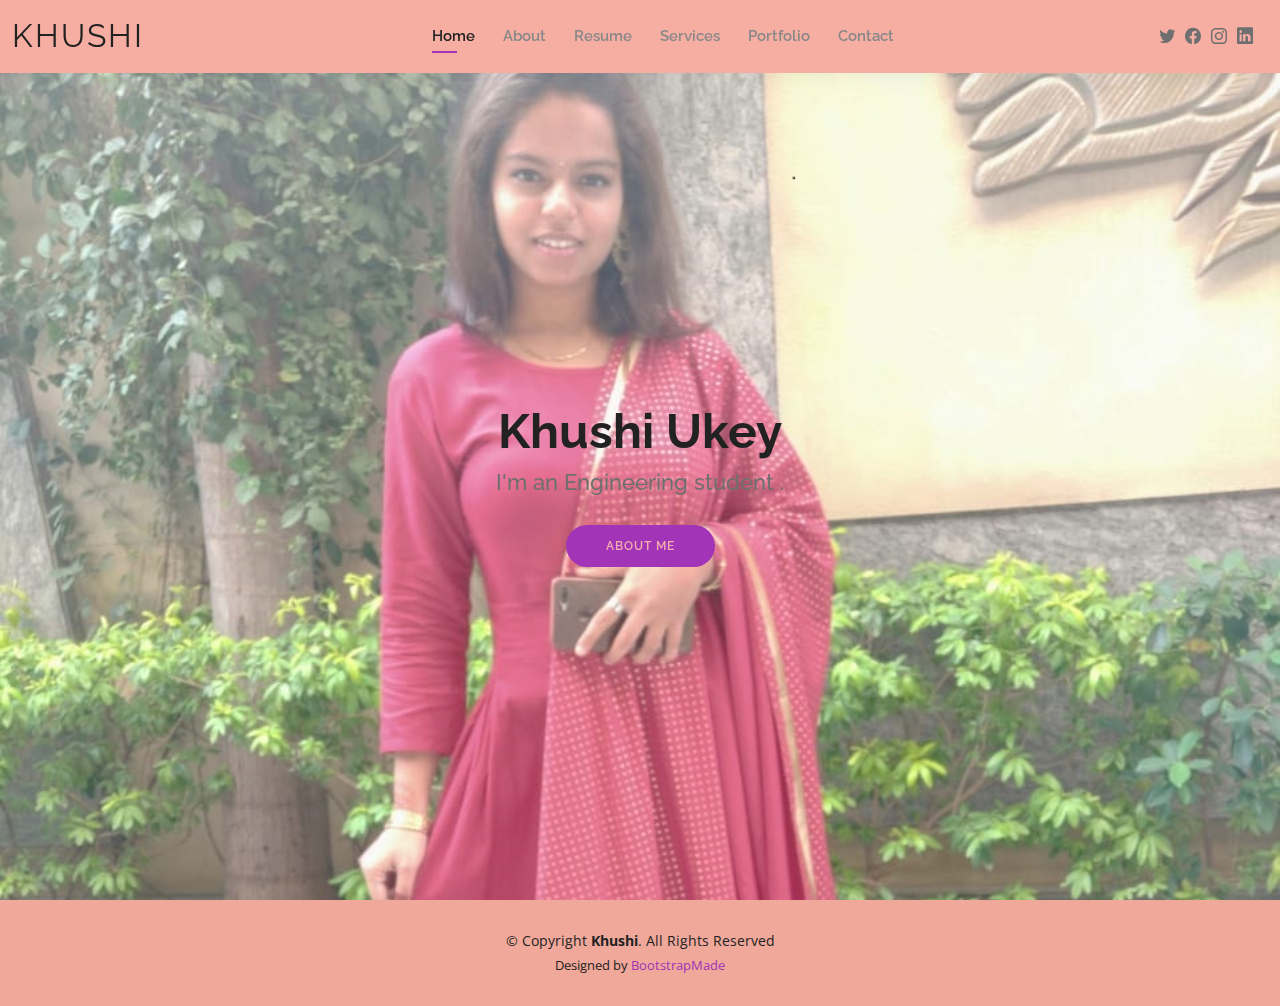
<file: index.html>
<!DOCTYPE html>
<html lang="en">

<head>
    <meta charset="utf-8">
    <meta content="width=device-width, initial-scale=1.0" name="viewport">

    <title>Khushi Bootstrap Template - Index</title>
    <meta content="" name="description">
    <meta content="" name="keywords">

    <!-- Favicons -->
    <link href="assets/img/favicon.png" rel="icon">
    <link href="assets/img/apple-touch-icon.png" rel="apple-touch-icon">

    <!-- Google Fonts -->
    <link href="https://fonts.googleapis.com/css?family=Open+Sans:300,300i,400,400i,600,600i,700,700i|Raleway:300,300i,400,400i,500,500i,600,600i,700,700i|Poppins:300,300i,400,400i,500,500i,600,600i,700,700i" rel="stylesheet">

    <!-- Vendor CSS Files -->
    <link href="assets/vendor/aos/aos.css" rel="stylesheet">
    <link href="assets/vendor/bootstrap/css/bootstrap.min.css" rel="stylesheet">
    <link href="assets/vendor/bootstrap-icons/bootstrap-icons.css" rel="stylesheet">
    <link href="assets/vendor/boxicons/css/boxicons.min.css" rel="stylesheet">
    <link href="assets/vendor/glightbox/css/glightbox.min.css" rel="stylesheet">
    <link href="assets/vendor/swiper/swiper-bundle.min.css" rel="stylesheet">

    <!-- Template Main CSS File -->
    <link href="assets/css/style.css" rel="stylesheet">

    <!-- =======================================================
  * Template Name: Kelly - v4.3.0
  * Template URL: https://bootstrapmade.com/kelly-free-bootstrap-cv-resume-html-template/
  * Author: BootstrapMade.com
  * License: https://bootstrapmade.com/license/
  ======================================================== -->
</head>

<body>

    <!-- ======= Header ======= -->
    <header id="header" class="fixed-top">
        <div class="container-fluid d-flex justify-content-between align-items-center">

            <h1 class="logo me-auto me-lg-0"><a href="index.html">Khushi</a></h1>
            <!-- Uncomment below if you prefer to use an image logo -->
            <!-- <a href="index.html" class="logo"><img src="assets/img/logo.png" alt="" class="img-fluid"></a>-->

            <nav id="navbar" class="navbar order-last order-lg-0">
                <ul>
                    <li><a class="active" href="index.html">Home</a></li>
                    <li><a href="about.html">About</a></li>
                    <li><a href="resume.html">Resume</a></li>
                    <li><a href="services.html">Services</a></li>
                    <li><a href="portfolio.html">Portfolio</a></li>
                    <li><a href="contact.html">Contact</a></li>
                </ul>
                <i class="bi bi-list mobile-nav-toggle"></i>
            </nav>
            <!-- .navbar -->

            <div class="header-social-links">
                <a href="#" class="twitter"><i class="bi bi-twitter"></i></a>
                <a href="#" class="facebook"><i class="bi bi-facebook"></i></a>
                <a href="#" class="instagram"><i class="bi bi-instagram"></i></a>
                <a href="#" class="linkedin"><i class="bi bi-linkedin"></i></i></a>
            </div>

        </div>

    </header>
    <!-- End Header -->

    <!-- ======= Hero Section ======= -->
    <section id="hero" class="d-flex align-items-center">
        <div class="container d-flex flex-column align-items-center" data-aos="zoom-in" data-aos-delay="100">
            <h1>Khushi Ukey</h1>
            <h2>I'm an Engineering student .</h2>
            <a href="about.html" class="btn-about">About Me</a>
        </div>
    </section>
    <!-- End Hero -->

    <!-- ======= Footer ======= -->
    <footer id="footer">
        <div class="container">
            <div class="copyright">
                &copy; Copyright <strong><span>Khushi</span></strong>. All Rights Reserved
            </div>
            <div class="credits">
                <!-- All the links in the footer should remain intact. -->
                <!-- You can delete the links only if you purchased the pro version. -->
                <!-- Licensing information: https://bootstrapmade.com/license/ -->
                <!-- Purchase the pro version with working PHP/AJAX contact form: https://bootstrapmade.com/kelly-free-bootstrap-cv-resume-html-template/ -->
                Designed by <a href="https://bootstrapmade.com/">BootstrapMade</a>
            </div>
        </div>
    </footer>
    <!-- End  Footer -->

    <div id="preloader"></div>
    <a href="#" class="back-to-top d-flex align-items-center justify-content-center"><i class="bi bi-arrow-up-short"></i></a>

    <!-- Vendor JS Files -->
    <script src="assets/vendor/aos/aos.js"></script>
    <script src="assets/vendor/bootstrap/js/bootstrap.bundle.min.js"></script>
    <script src="assets/vendor/glightbox/js/glightbox.min.js"></script>
    <script src="assets/vendor/isotope-layout/isotope.pkgd.min.js"></script>
    <script src="assets/vendor/php-email-form/validate.js"></script>
    <script src="assets/vendor/purecounter/purecounter.js"></script>
    <script src="assets/vendor/swiper/swiper-bundle.min.js"></script>
    <script src="assets/vendor/waypoints/noframework.waypoints.js"></script>

    <!-- Template Main JS File -->
    <script src="assets/js/main.js"></script>

</body>

</html>
</file>
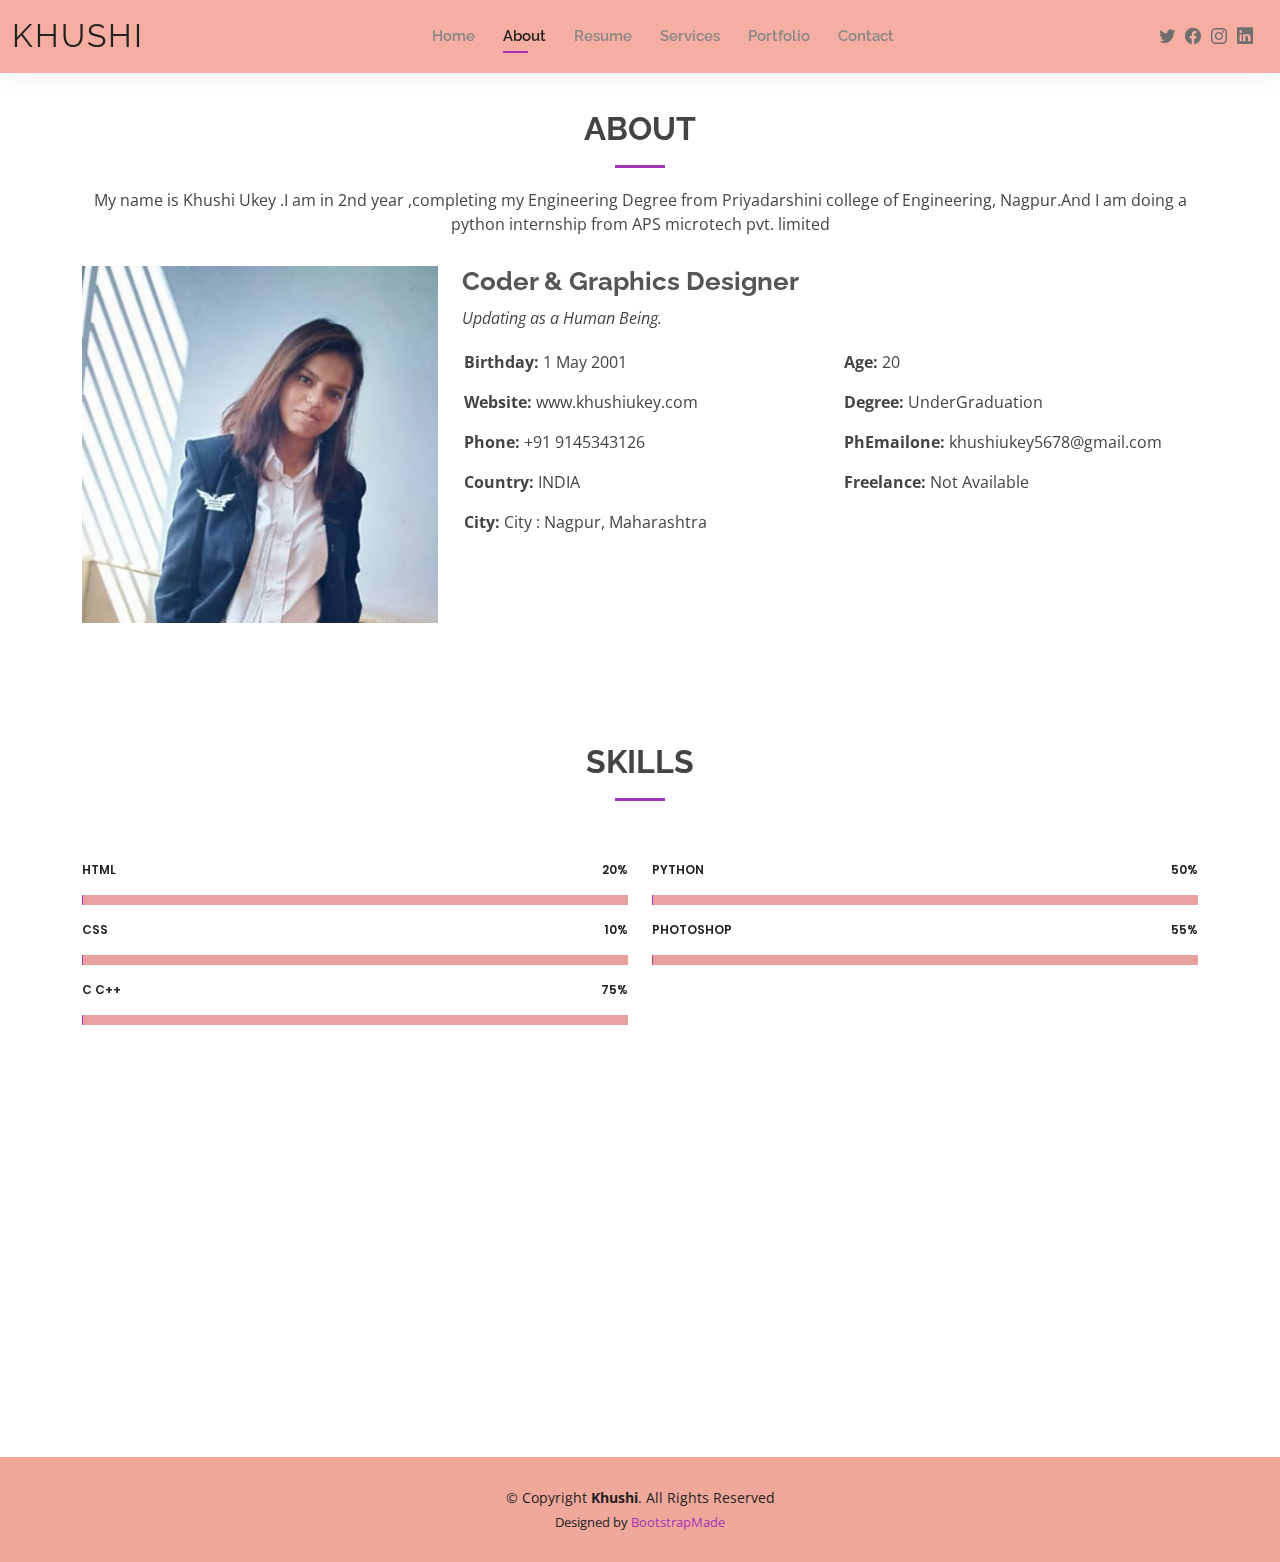
<file: about.html>
<!DOCTYPE html>
<html lang="en">

<head>
    <meta charset="utf-8">
    <meta content="width=device-width, initial-scale=1.0" name="viewport">

    <title>About - Khushi Bootstrap Template</title>
    <meta content="" name="description">
    <meta content="" name="keywords">

    <!-- Favicons -->
    <link href="assets/img/favicon.png" rel="icon">
    <link href="assets/img/apple-touch-icon.png" rel="apple-touch-icon">

    <!-- Google Fonts -->
    <link href="https://fonts.googleapis.com/css?family=Open+Sans:300,300i,400,400i,600,600i,700,700i|Raleway:300,300i,400,400i,500,500i,600,600i,700,700i|Poppins:300,300i,400,400i,500,500i,600,600i,700,700i" rel="stylesheet">

    <!-- Vendor CSS Files -->
    <link href="assets/vendor/aos/aos.css" rel="stylesheet">
    <link href="assets/vendor/bootstrap/css/bootstrap.min.css" rel="stylesheet">
    <link href="assets/vendor/bootstrap-icons/bootstrap-icons.css" rel="stylesheet">
    <link href="assets/vendor/boxicons/css/boxicons.min.css" rel="stylesheet">
    <link href="assets/vendor/glightbox/css/glightbox.min.css" rel="stylesheet">
    <link href="assets/vendor/swiper/swiper-bundle.min.css" rel="stylesheet">

    <!-- Template Main CSS File -->
    <link href="assets/css/style.css" rel="stylesheet">

    <!-- =======================================================
  * Template Name: Khushi - v4.3.0
  * Template URL: https://bootstrapmade.com/kelly-free-bootstrap-cv-resume-html-template/
  * Author: BootstrapMade.com
  * License: https://bootstrapmade.com/license/
  ======================================================== -->
</head>

<body>

    <!-- ======= Header ======= -->
    <header id="header" class="fixed-top">
        <div class="container-fluid d-flex justify-content-between align-items-center">

            <h1 class="logo me-auto me-lg-0"><a href="index.html">Khushi</a></h1>
            <!-- Uncomment below if you prefer to use an image logo -->
            <!-- <a href="index.html" class="logo"><img src="assets/img/logo.png" alt="" class="img-fluid"></a>-->

            <nav id="navbar" class="navbar order-last order-lg-0">
                <ul>
                    <li><a href="index.html">Home</a></li>
                    <li><a class="active" href="about.html">About</a></li>
                    <li><a href="resume.html">Resume</a></li>
                    <li><a href="services.html">Services</a></li>
                    <li><a href="portfolio.html">Portfolio</a></li>
                    <li><a href="contact.html">Contact</a></li>
                </ul>
                <i class="bi bi-list mobile-nav-toggle"></i>
            </nav>
            <!-- .navbar -->

            <div class="header-social-links">
                <a href="#" class="twitter"><i class="bi bi-twitter"></i></a>
                <a href="#" class="facebook"><i class="bi bi-facebook"></i></a>
                <a href="#" class="instagram"><i class="bi bi-instagram"></i></a>
                <a href="#" class="linkedin"><i class="bi bi-linkedin"></i></i></a>
            </div>

        </div>

    </header>
    <!-- End Header -->

    <main id="main">

        <!-- ======= About Section ======= -->
        <section id="about" class="about">
            <div class="container" data-aos="fade-up">

                <div class="section-title">
                    <h2>About</h2>
                    <p>My name is Khushi Ukey .I am in 2nd year ,completing my Engineering Degree from Priyadarshini college of Engineering, Nagpur.And I am doing a python internship from APS microtech pvt. limited</p>
                </div>

                <div class="row">
                    <div class="col-lg-4">
                        <img src="assets/img/about.jpg" class="img-fluid" alt="">
                    </div>
                    <div class="col-lg-8 pt-4 pt-lg-0 content">
                        <h3>Coder &amp; Graphics Designer</h3>
                        <p class="fst-italic">
                            Updating as a Human Being.
                        </p>
                        <div class="row">
                            <div class="col-lg-6">
                                <ul>
                                    <li><i class="bi bi-rounded-right"></i> <strong>Birthday:</strong> 1 May 2001</li>
                                    <li><i class="bi bi-rounded-right"></i> <strong>Website:</strong> www.khushiukey.com</li>
                                    <li><i class="bi bi-rounded-right"></i> <strong>Phone:</strong> +91 9145343126</li>
                                    <li><i class="bi bi-rounded-right"></i> <strong>Country:</strong> INDIA</li>
                                    <li><i class="bi bi-rounded-right"></i> <strong>City:</strong> City : Nagpur, Maharashtra</li>
                                </ul>
                            </div>
                            <div class="col-lg-6">
                                <ul>
                                    <li><i class="bi bi-rounded-right"></i> <strong>Age:</strong> 20</li>
                                    <li><i class="bi bi-rounded-right"></i> <strong>Degree:</strong> UnderGraduation</li>
                                    <li><i class="bi bi-rounded-right"></i> <strong>PhEmailone:</strong> khushiukey5678@gmail.com</li>
                                    <li><i class="bi bi-rounded-right"></i> <strong>Freelance:</strong> Not Available</li>
                                </ul>
                            </div>
                        </div>
                        <p>

                        </p>
                    </div>
                </div>

            </div>
        </section>
        <!-- End About Section -->

        <!-- ======= Skills Section ======= -->
        <section id="skills" class="skills">
            <div class="container" data-aos="fade-up">

                <div class="section-title">
                    <h2>Skills</h2>
                    <p>
                    </p>
                </div>

                <div class="row skills-content">

                    <div class="col-lg-6">

                        <div class="progress">
                            <span class="skill">HTML <i class="val">20%</i></span>
                            <div class="progress-bar-wrap">
                                <div class="progress-bar" role="progressbar" aria-valuenow="20" aria-valuemin="0" aria-valuemax="100"></div>
                            </div>
                        </div>

                        <div class="progress">
                            <span class="skill">CSS <i class="val">10%</i></span>
                            <div class="progress-bar-wrap">
                                <div class="progress-bar" role="progressbar" aria-valuenow="10" aria-valuemin="0" aria-valuemax="100"></div>
                            </div>
                        </div>

                        <div class="progress">
                            <span class="skill">C C++ <i class="val">75%</i></span>
                            <div class="progress-bar-wrap">
                                <div class="progress-bar" role="progressbar" aria-valuenow="75" aria-valuemin="0" aria-valuemax="100"></div>
                            </div>
                        </div>

                    </div>

                    <div class="col-lg-6">

                        <div class="progress">
                            <span class="skill">python <i class="val">50%</i></span>
                            <div class="progress-bar-wrap">
                                <div class="progress-bar" role="progressbar" aria-valuenow="50" aria-valuemin="0" aria-valuemax="100"></div>
                            </div>
                        </div>


                        <div class="progress">
                            <span class="skill">Photoshop <i class="val">55%</i></span>
                            <div class="progress-bar-wrap">
                                <div class="progress-bar" role="progressbar" aria-valuenow="55" aria-valuemin="0" aria-valuemax="100"></div>
                            </div>
                        </div>

                    </div>

                </div>

            </div>
        </section>
        <!-- End Skills Section -->

        <!-- ======= Facts Section ======= -->
        <section id="facts" class="facts">
            <div class="container" data-aos="fade-up">

                <div class="section-title">
                    <h2>Facts</h2>
                    <p>.</p>
                </div>

                <div class="row counters">

                    <div class="col-lg-3 col-6 text-center">
                        <span data-purecounter-start="0" data-purecounter-end="0" data-purecounter-duration="1" class="purecounter"></span>
                        <p>Clients</p>
                    </div>

                    <div class="col-lg-3 col-6 text-center">
                        <span data-purecounter-start="0" data-purecounter-end="2" data-purecounter-duration="1" class="purecounter"></span>
                        <p>Projects</p>
                    </div>

                    <div class="col-lg-3 col-6 text-center">
                        <span data-purecounter-start="0" data-purecounter-end="1463" data-purecounter-duration="1" class="purecounter"></span>
                        <p>Hours Of Support</p>
                    </div>

                    <div class="col-lg-3 col-6 text-center">
                        <span data-purecounter-start="0" data-purecounter-end="153" data-purecounter-duration="1" class="purecounter"></span>
                        <p>Hard Worker</p>
                    </div>

                </div>

            </div>
        </section>
        <!-- End Facts Section -->


        <!-- ======= Footer ======= -->
        <footer id="footer">
            <div class="container">
                <div class="copyright">
                    &copy; Copyright <strong><span>Khushi</span></strong>. All Rights Reserved
                </div>
                <div class="credits">
                    <!-- All the links in the footer should remain intact. -->
                    <!-- You can delete the links only if you purchased the pro version. -->
                    <!-- Licensing information: https://bootstrapmade.com/license/ -->
                    <!-- Purchase the pro version with working PHP/AJAX contact form: https://bootstrapmade.com/kelly-free-bootstrap-cv-resume-html-template/ -->
                    Designed by <a href="https://bootstrapmade.com/">BootstrapMade</a>
                </div>
            </div>
        </footer>
        <!-- End  Footer -->

        <div id="preloader"></div>
        <a href="#" class="back-to-top d-flex align-items-center justify-content-center"><i class="bi bi-arrow-up-short"></i></a>

        <!-- Vendor JS Files -->
        <script src="assets/vendor/aos/aos.js"></script>
        <script src="assets/vendor/bootstrap/js/bootstrap.bundle.min.js"></script>
        <script src="assets/vendor/glightbox/js/glightbox.min.js"></script>
        <script src="assets/vendor/isotope-layout/isotope.pkgd.min.js"></script>
        <script src="assets/vendor/php-email-form/validate.js"></script>
        <script src="assets/vendor/purecounter/purecounter.js"></script>
        <script src="assets/vendor/swiper/swiper-bundle.min.js"></script>
        <script src="assets/vendor/waypoints/noframework.waypoints.js"></script>

        <!-- Template Main JS File -->
        <script src="assets/js/main.js"></script>

</body>

</html>
</file>
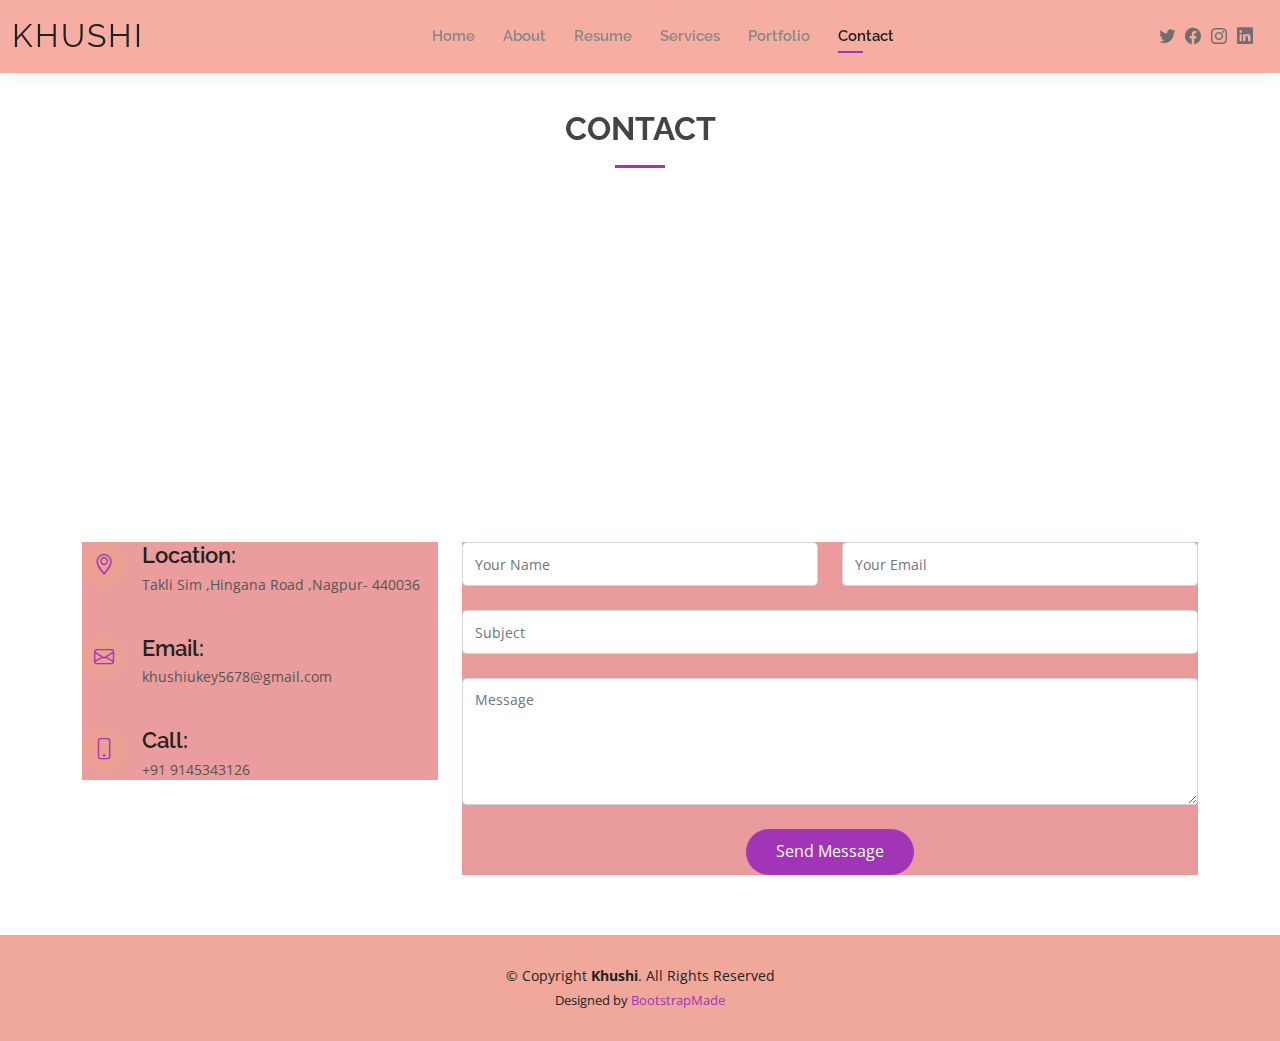
<file: contact.html>
<!DOCTYPE html>
<html lang="en">

<head>
    <meta charset="utf-8">
    <meta content="width=device-width, initial-scale=1.0" name="viewport">

    <title>Contact - Khushi Bootstrap Template</title>
    <meta content="" name="description">
    <meta content="" name="keywords">

    <!-- Favicons -->
    <link href="assets/img/favicon.png" rel="icon">
    <link href="assets/img/apple-touch-icon.png" rel="apple-touch-icon">

    <!-- Google Fonts -->
    <link href="https://fonts.googleapis.com/css?family=Open+Sans:300,300i,400,400i,600,600i,700,700i|Raleway:300,300i,400,400i,500,500i,600,600i,700,700i|Poppins:300,300i,400,400i,500,500i,600,600i,700,700i" rel="stylesheet">

    <!-- Vendor CSS Files -->
    <link href="assets/vendor/aos/aos.css" rel="stylesheet">
    <link href="assets/vendor/bootstrap/css/bootstrap.min.css" rel="stylesheet">
    <link href="assets/vendor/bootstrap-icons/bootstrap-icons.css" rel="stylesheet">
    <link href="assets/vendor/boxicons/css/boxicons.min.css" rel="stylesheet">
    <link href="assets/vendor/glightbox/css/glightbox.min.css" rel="stylesheet">
    <link href="assets/vendor/swiper/swiper-bundle.min.css" rel="stylesheet">

    <!-- Template Main CSS File -->
    <link href="assets/css/style.css" rel="stylesheet">

    <!-- =======================================================
  * Template Name: Kelly - v4.3.0
  * Template URL: https://bootstrapmade.com/kelly-free-bootstrap-cv-resume-html-template/
  * Author: BootstrapMade.com
  * License: https://bootstrapmade.com/license/
  ======================================================== -->
</head>

<body>

    <!-- ======= Header ======= -->
    <header id="header" class="fixed-top">
        <div class="container-fluid d-flex justify-content-between align-items-center">

            <h1 class="logo me-auto me-lg-0"><a href="index.html">Khushi</a></h1>
            <!-- Uncomment below if you prefer to use an image logo -->
            <!-- <a href="index.html" class="logo"><img src="assets/img/logo.png" alt="" class="img-fluid"></a>-->

            <nav id="navbar" class="navbar order-last order-lg-0">
                <ul>
                    <li><a href="index.html">Home</a></li>
                    <li><a href="about.html">About</a></li>
                    <li><a href="resume.html">Resume</a></li>
                    <li><a href="services.html">Services</a></li>
                    <li><a href="portfolio.html">Portfolio</a></li>
                    <li><a class="active" href="contact.html">Contact</a></li>
                </ul>
                <i class="bi bi-list mobile-nav-toggle"></i>
            </nav>
            <!-- .navbar -->

            <div class="header-social-links">
                <a href="#" class="twitter"><i class="bi bi-twitter"></i></a>
                <a href="#" class="facebook"><i class="bi bi-facebook"></i></a>
                <a href="#" class="instagram"><i class="bi bi-instagram"></i></a>
                <a href="#" class="linkedin"><i class="bi bi-linkedin"></i></i></a>
            </div>

        </div>

    </header>
    <!-- End Header -->

    <main id="main">

        <!-- ======= Contact Section ======= -->
        <section id="contact" class="contact">
            <div class="container" data-aos="fade-up">

                <div class="section-title">
                    <h2>Contact</h2>
                    <p</p>
                </div>

                <div>
                    <iframe style="border:0; width: 100%; height: 270px;" src="https://www.google.com/maps/embed?pb=!1m14!1m8!1m3!1d12097.433213460943!2d-74.0062269!3d40.7101282!3m2!1i1024!2i768!4f13.1!3m3!1m2!1s0x0%3A0xb89d1fe6bc499443!2sDowntown+Conference+Center!5e0!3m2!1smk!2sbg!4v1539943755621"
                        frameborder="0" allowfullscreen></iframe>
                </div>

                <div class="row mt-5">

                    <div class="col-lg-4">
                        <div class="info">
                            <div class="address">
                                <i class="bi bi-geo-alt"></i>
                                <h4>Location:</h4>
                                <p>Takli Sim ,Hingana Road ,Nagpur- 440036</p>
                            </div>

                            <div class="email">
                                <i class="bi bi-envelope"></i>
                                <h4>Email:</h4>
                                <p>khushiukey5678@gmail.com</p>
                            </div>

                            <div class="phone">
                                <i class="bi bi-phone"></i>
                                <h4>Call:</h4>
                                <p>+91 9145343126</p>
                            </div>

                        </div>

                    </div>

                    <div class="col-lg-8 mt-5 mt-lg-0">

                        <form action="forms/contact.php" method="post" role="form" class="php-email-form">
                            <div class="row">
                                <div class="col-md-6 form-group">
                                    <input type="text" name="name" class="form-control" id="name" placeholder="Your Name" required>
                                </div>
                                <div class="col-md-6 form-group mt-3 mt-md-0">
                                    <input type="email" class="form-control" name="email" id="email" placeholder="Your Email" required>
                                </div>
                            </div>
                            <div class="form-group mt-3">
                                <input type="text" class="form-control" name="subject" id="subject" placeholder="Subject" required>
                            </div>
                            <div class="form-group mt-3">
                                <textarea class="form-control" name="message" rows="5" placeholder="Message" required></textarea>
                            </div>
                            <div class="my-3">
                                <div class="loading">Loading</div>
                                <div class="error-message"></div>
                                <div class="sent-message">Your message has been sent. Thank you!</div>
                            </div>
                            <div class="text-center"><button type="submit">Send Message</button></div>
                        </form>

                    </div>

                </div>

            </div>
        </section>
        <!-- End Contact Section -->

    </main>
    <!-- End #main -->

    <!-- ======= Footer ======= -->
    <footer id="footer">
        <div class="container">
            <div class="copyright">
                &copy; Copyright <strong><span>Khushi</span></strong>. All Rights Reserved
            </div>
            <div class="credits">
                <!-- All the links in the footer should remain intact. -->
                <!-- You can delete the links only if you purchased the pro version. -->
                <!-- Licensing information: https://bootstrapmade.com/license/ -->
                <!-- Purchase the pro version with working PHP/AJAX contact form: https://bootstrapmade.com/kelly-free-bootstrap-cv-resume-html-template/ -->
                Designed by <a href="https://bootstrapmade.com/">BootstrapMade</a>
            </div>
        </div>
    </footer>
    <!-- End  Footer -->

    <div id="preloader"></div>
    <a href="#" class="back-to-top d-flex align-items-center justify-content-center"><i class="bi bi-arrow-up-short"></i></a>

    <!-- Vendor JS Files -->
    <script src="assets/vendor/aos/aos.js"></script>
    <script src="assets/vendor/bootstrap/js/bootstrap.bundle.min.js"></script>
    <script src="assets/vendor/glightbox/js/glightbox.min.js"></script>
    <script src="assets/vendor/isotope-layout/isotope.pkgd.min.js"></script>
    <script src="assets/vendor/php-email-form/validate.js"></script>
    <script src="assets/vendor/purecounter/purecounter.js"></script>
    <script src="assets/vendor/swiper/swiper-bundle.min.js"></script>
    <script src="assets/vendor/waypoints/noframework.waypoints.js"></script>

    <!-- Template Main JS File -->
    <script src="assets/js/main.js"></script>

</body>

</html>
</file>
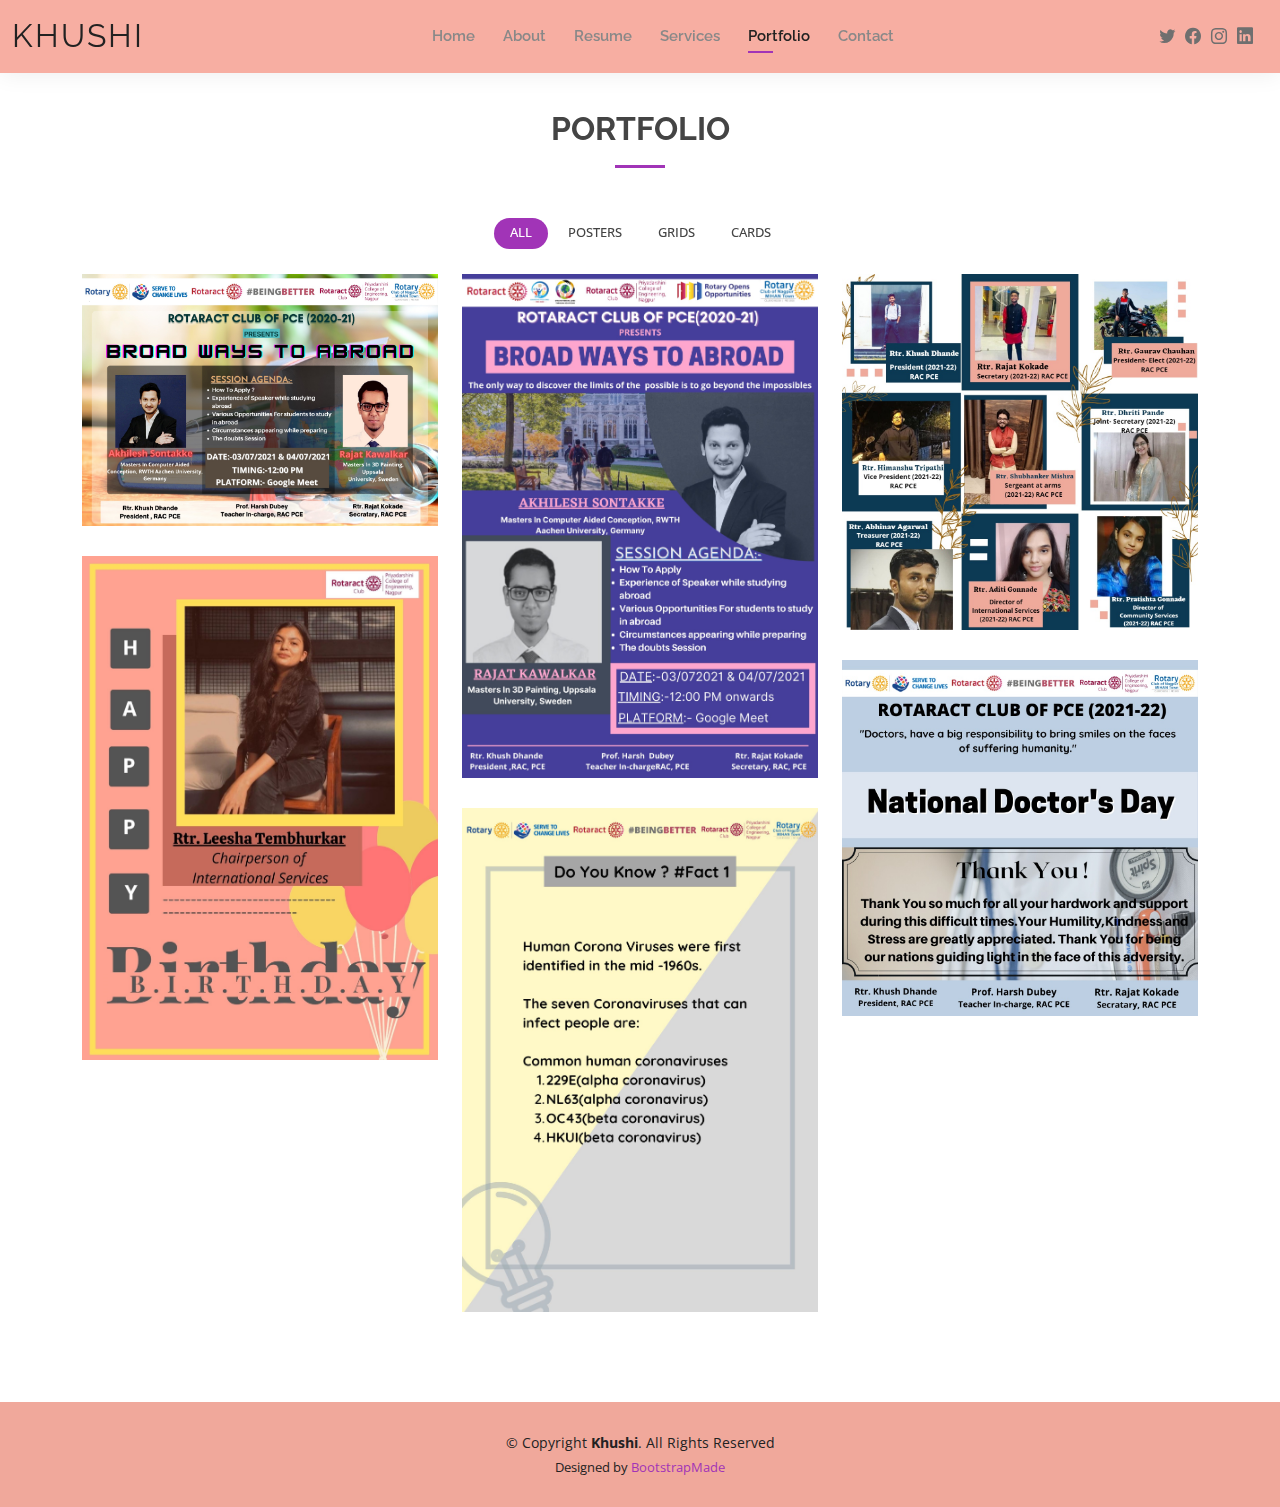
<file: portfolio.html>
<!DOCTYPE html>
<html lang="en">

<head>
    <meta charset="utf-8">
    <meta content="width=device-width, initial-scale=1.0" name="viewport">

    <title>Portfolio - Khushi Bootstrap Template</title>
    <meta content="" name="description">
    <meta content="" name="keywords">

    <!-- Favicons -->
    <link href="assets/img/favicon.png" rel="icon">
    <link href="assets/img/apple-touch-icon.png" rel="apple-touch-icon">

    <!-- Google Fonts -->
    <link href="https://fonts.googleapis.com/css?family=Open+Sans:300,300i,400,400i,600,600i,700,700i|Raleway:300,300i,400,400i,500,500i,600,600i,700,700i|Poppins:300,300i,400,400i,500,500i,600,600i,700,700i" rel="stylesheet">

    <!-- Vendor CSS Files -->
    <link href="assets/vendor/aos/aos.css" rel="stylesheet">
    <link href="assets/vendor/bootstrap/css/bootstrap.min.css" rel="stylesheet">
    <link href="assets/vendor/bootstrap-icons/bootstrap-icons.css" rel="stylesheet">
    <link href="assets/vendor/boxicons/css/boxicons.min.css" rel="stylesheet">
    <link href="assets/vendor/glightbox/css/glightbox.min.css" rel="stylesheet">
    <link href="assets/vendor/swiper/swiper-bundle.min.css" rel="stylesheet">

    <!-- Template Main CSS File -->
    <link href="assets/css/style.css" rel="stylesheet">

    <!-- =======================================================
  * Template Name: Kelly - v4.3.0
  * Template URL: https://bootstrapmade.com/kelly-free-bootstrap-cv-resume-html-template/
  * Author: BootstrapMade.com
  * License: https://bootstrapmade.com/license/
  ======================================================== -->
</head>

<body>

    <!-- ======= Header ======= -->
    <header id="header" class="fixed-top">
        <div class="container-fluid d-flex justify-content-between align-items-center">

            <h1 class="logo me-auto me-lg-0"><a href="index.html">Khushi</a></h1>
            <!-- Uncomment below if you prefer to use an image logo -->
            <!-- <a href="index.html" class="logo"><img src="assets/img/logo.png" alt="" class="img-fluid"></a>-->

            <nav id="navbar" class="navbar order-last order-lg-0">
                <ul>
                    <li><a href="index.html">Home</a></li>
                    <li><a href="about.html">About</a></li>
                    <li><a href="resume.html">Resume</a></li>
                    <li><a href="services.html">Services</a></li>
                    <li><a class="active" href="portfolio.html">Portfolio</a></li>
                    <li><a href="contact.html">Contact</a></li>
                </ul>
                <i class="bi bi-list mobile-nav-toggle"></i>
            </nav>
            <!-- .navbar -->

            <div class="header-social-links">
                <a href="#" class="twitter"><i class="bi bi-twitter"></i></a>
                <a href="#" class="facebook"><i class="bi bi-facebook"></i></a>
                <a href="#" class="instagram"><i class="bi bi-instagram"></i></a>
                <a href="#" class="linkedin"><i class="bi bi-linkedin"></i></i></a>
            </div>

        </div>

    </header>
    <!-- End Header -->

    <main id="main">

        <!-- ======= Portfolio Section ======= -->
        <section id="portfolio" class="portfolio">
            <div class="container" data-aos="fade-up">

                <div class="section-title">
                    <h2>Portfolio</h2>
                    <pMy name is Khushi Ukey .I am in 2nd year ,completing my Engineering Degree from Priyadarshini college of Engineering, Nagpur.And I am doing a python internship from APS microtech pvt. limited. I also work as a multimedia Director For my College Club
                        Rotaract Club of Priyadarshini College of Engineering, Nagpur . Here are some of my best works.>
                        </p>
                </div>

                <div class="row" data-aos="fade-up" data-aos-delay="100">
                    <div class="col-lg-12 d-flex justify-content-center">
                        <ul id="portfolio-flters">
                            <li data-filter="*" class="filter-active">All</li>
                            <li data-filter=".filter-app">Posters</li>
                            <li data-filter=".filter-card">Grids</li>
                            <li data-filter=".filter-web">Cards</li>
                        </ul>
                    </div>
                </div>

                <div class="row portfolio-container" data-aos="fade-up" data-aos-delay="200">

                    <div class="col-lg-4 col-md-6 portfolio-item filter-app">
                        <div class="portfolio-wrap">
                            <img src="assets/img/portfolio/portfolio-1.jpg" class="img-fluid" alt="">
                            <div class="portfolio-info">
                                <h4>Poster 1</h4>
                                <p>Poster</p>
                                <div class="portfolio-links">
                                    <a href="assets/img/portfolio/portfolio-1.jpg" data-gallery="portfolioGallery" class="portfolio-lightbox" title="App 1"><i class="bx bx-plus"></i></a>
                                    <a href="portfolio-details.html" class="portfolio-details-lightbox" data-glightbox="type: external" title="Portfolio Details"><i class="bx bx-link"></i></a>
                                </div>
                            </div>
                        </div>
                    </div>



                    <div class="col-lg-4 col-md-6 portfolio-item filter-app">
                        <div class="portfolio-wrap">
                            <img src="assets/img/portfolio/portfolio-3.jpg" class="img-fluid" alt="">
                            <div class="portfolio-info">
                                <h4>Poster 2</h4>
                                <p>Poster</p>
                                <div class="portfolio-links">
                                    <a href="assets/img/portfolio/portfolio-3.jpg" data-gallery="portfolioGallery" class="portfolio-lightbox" title="App 2"><i class="bx bx-plus"></i></a>
                                    <a href="portfolio-details.html" class="portfolio-details-lightbox" data-glightbox="type: external" title="Portfolio Details"><i class="bx bx-link"></i></a>
                                </div>
                            </div>
                        </div>
                    </div>

                    <div class="col-lg-4 col-md-6 portfolio-item filter-card">
                        <div class="portfolio-wrap">
                            <img src="assets/img/portfolio/portfolio-4.jpg" class="img-fluid" alt="">
                            <div class="portfolio-info">
                                <h4>Grid 1</h4>
                                <p>Grid</p>
                                <div class="portfolio-links">
                                    <a href="assets/img/portfolio/portfolio-4.jpg" data-gallery="portfolioGallery" class="portfolio-lightbox" title="Card 2"><i class="bx bx-plus"></i></a>
                                    <a href="portfolio-details.html" class="portfolio-details-lightbox" data-glightbox="type: external" title="Portfolio Details"><i class="bx bx-link"></i></a>
                                </div>
                            </div>
                        </div>
                    </div>

                    <div class="col-lg-4 col-md-6 portfolio-item filter-web">
                        <div class="portfolio-wrap">
                            <img src="assets/img/portfolio/portfolio-5.jpg" class="img-fluid" alt="">
                            <div class="portfolio-info">
                                <h4>Card 1</h4>
                                <p>Card</p>
                                <div class="portfolio-links">
                                    <a href="assets/img/portfolio/portfolio-5.jpg" data-gallery="portfolioGallery" class="portfolio-lightbox" title="Web 2"><i class="bx bx-plus"></i></a>
                                    <a href="portfolio-details.html" class="portfolio-details-lightbox" data-glightbox="type: external" title="Portfolio Details"><i class="bx bx-link"></i></a>
                                </div>
                            </div>
                        </div>
                    </div>

                    <div class="col-lg-4 col-md-6 portfolio-item filter-app">
                        <div class="portfolio-wrap">
                            <img src="assets/img/portfolio/portfolio-6.jpg" class="img-fluid" alt="">
                            <div class="portfolio-info">
                                <h4>Poster 3</h4>
                                <p>Poster</p>
                                <div class="portfolio-links">
                                    <a href="assets/img/portfolio/portfolio-6.jpg" data-gallery="portfolioGallery" class="portfolio-lightbox" title="App 3"><i class="bx bx-plus"></i></a>
                                    <a href="portfolio-details.html" class="portfolio-details-lightbox" data-glightbox="type: external" title="Portfolio Details"><i class="bx bx-link"></i></a>
                                </div>
                            </div>
                        </div>
                    </div>





                    <div class="col-lg-4 col-md-6 portfolio-item filter-web">
                        <div class="portfolio-wrap">
                            <img src="assets/img/portfolio/portfolio-9.jpg" class="img-fluid" alt="">
                            <div class="portfolio-info">
                                <h4>Card 2</h4>
                                <p>Card</p>
                                <div class="portfolio-links">
                                    <a href="assets/img/portfolio/portfolio-9.jpg" data-gallery="portfolioGallery" class="portfolio-lightbox" title="Web 3"><i class="bx bx-plus"></i></a>
                                    <a href="portfolio-details.html" class="portfolio-details-lightbox" data-glightbox="type: external" title="Portfolio Details"><i class="bx bx-link"></i></a>
                                </div>
                            </div>
                        </div>
                    </div>

                </div>

            </div>
        </section>
        <!-- End Portfolio Section -->

    </main>
    <!-- End #main -->

    <!-- ======= Footer ======= -->
    <footer id="footer">
        <div class="container">
            <div class="copyright">
                &copy; Copyright <strong><span>Khushi</span></strong>. All Rights Reserved
            </div>
            <div class="credits">
                <!-- All the links in the footer should remain intact. -->
                <!-- You can delete the links only if you purchased the pro version. -->
                <!-- Licensing information: https://bootstrapmade.com/license/ -->
                <!-- Purchase the pro version with working PHP/AJAX contact form: https://bootstrapmade.com/kelly-free-bootstrap-cv-resume-html-template/ -->
                Designed by <a href="https://bootstrapmade.com/">BootstrapMade</a>
            </div>
        </div>
    </footer>
    <!-- End  Footer -->

    <div id="preloader"></div>
    <a href="#" class="back-to-top d-flex align-items-center justify-content-center"><i class="bi bi-arrow-up-short"></i></a>

    <!-- Vendor JS Files -->
    <script src="assets/vendor/aos/aos.js"></script>
    <script src="assets/vendor/bootstrap/js/bootstrap.bundle.min.js"></script>
    <script src="assets/vendor/glightbox/js/glightbox.min.js"></script>
    <script src="assets/vendor/isotope-layout/isotope.pkgd.min.js"></script>
    <script src="assets/vendor/php-email-form/validate.js"></script>
    <script src="assets/vendor/purecounter/purecounter.js"></script>
    <script src="assets/vendor/swiper/swiper-bundle.min.js"></script>
    <script src="assets/vendor/waypoints/noframework.waypoints.js"></script>

    <!-- Template Main JS File -->
    <script src="assets/js/main.js"></script>

</body>

</html>
</file>
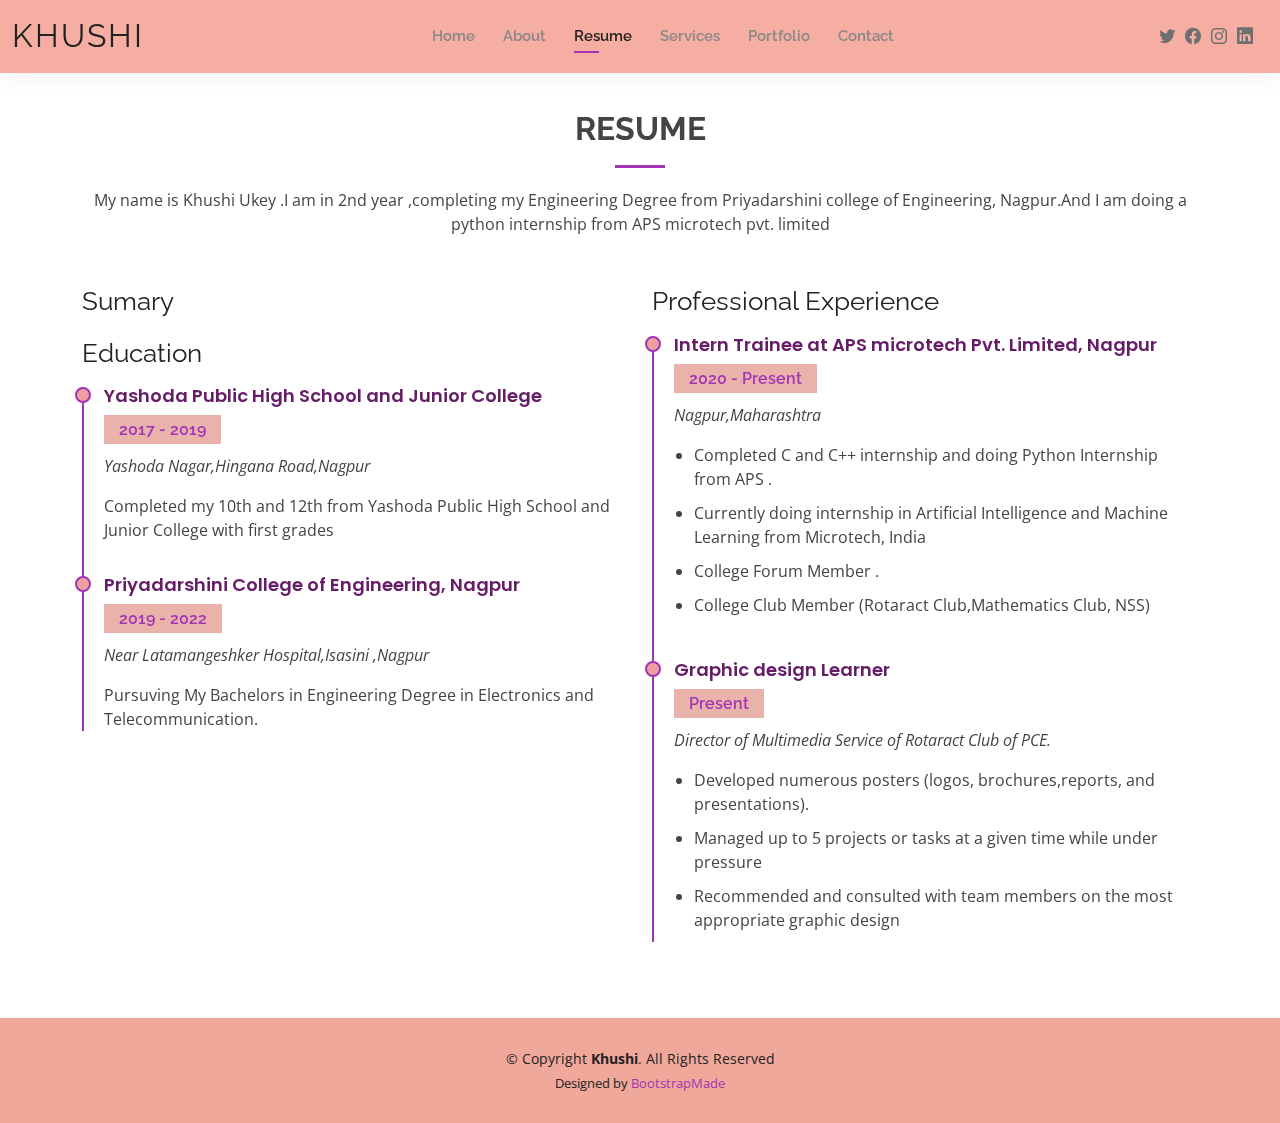
<file: resume.html>
<!DOCTYPE html>
<html lang="en">

<head>
    <meta charset="utf-8">
    <meta content="width=device-width, initial-scale=1.0" name="viewport">

    <title>Resume - Khushi Bootstrap Template</title>
    <meta content="" name="description">
    <meta content="" name="keywords">

    <!-- Favicons -->
    <link href="assets/img/favicon.png" rel="icon">
    <link href="assets/img/apple-touch-icon.png" rel="apple-touch-icon">

    <!-- Google Fonts -->
    <link href="https://fonts.googleapis.com/css?family=Open+Sans:300,300i,400,400i,600,600i,700,700i|Raleway:300,300i,400,400i,500,500i,600,600i,700,700i|Poppins:300,300i,400,400i,500,500i,600,600i,700,700i" rel="stylesheet">

    <!-- Vendor CSS Files -->
    <link href="assets/vendor/aos/aos.css" rel="stylesheet">
    <link href="assets/vendor/bootstrap/css/bootstrap.min.css" rel="stylesheet">
    <link href="assets/vendor/bootstrap-icons/bootstrap-icons.css" rel="stylesheet">
    <link href="assets/vendor/boxicons/css/boxicons.min.css" rel="stylesheet">
    <link href="assets/vendor/glightbox/css/glightbox.min.css" rel="stylesheet">
    <link href="assets/vendor/swiper/swiper-bundle.min.css" rel="stylesheet">

    <!-- Template Main CSS File -->
    <link href="assets/css/style.css" rel="stylesheet">

    <!-- =======================================================
  * Template Name: Kelly - v4.3.0
  * Template URL: https://bootstrapmade.com/kelly-free-bootstrap-cv-resume-html-template/
  * Author: BootstrapMade.com
  * License: https://bootstrapmade.com/license/
  ======================================================== -->
</head>

<body>

    <!-- ======= Header ======= -->
    <header id="header" class="fixed-top">
        <div class="container-fluid d-flex justify-content-between align-items-center">

            <h1 class="logo me-auto me-lg-0"><a href="index.html">Khushi</a></h1>
            <!-- Uncomment below if you prefer to use an image logo -->
            <!-- <a href="index.html" class="logo"><img src="assets/img/logo.png" alt="" class="img-fluid"></a>-->

            <nav id="navbar" class="navbar order-last order-lg-0">
                <ul>
                    <li><a href="index.html">Home</a></li>
                    <li><a href="about.html">About</a></li>
                    <li><a class="active" href="resume.html">Resume</a></li>
                    <li><a href="services.html">Services</a></li>
                    <li><a href="portfolio.html">Portfolio</a></li>
                    <li><a href="contact.html">Contact</a></li>
                </ul>
                <i class="bi bi-list mobile-nav-toggle"></i>
            </nav>
            <!-- .navbar -->

            <div class="header-social-links">
                <a href="#" class="twitter"><i class="bi bi-twitter"></i></a>
                <a href="#" class="facebook"><i class="bi bi-facebook"></i></a>
                <a href="#" class="instagram"><i class="bi bi-instagram"></i></a>
                <a href="#" class="linkedin"><i class="bi bi-linkedin"></i></i></a>
            </div>

        </div>

    </header>
    <!-- End Header -->

    <main id="main">

        <!-- ======= Resume Section ======= -->
        <section id="resume" class="resume">
            <div class="container" data-aos="fade-up">

                <div class="section-title">
                    <h2>Resume</h2>
                    <p>My name is Khushi Ukey .I am in 2nd year ,completing my Engineering Degree from Priyadarshini college of Engineering, Nagpur.And I am doing a python internship from APS microtech pvt. limited</p>
                </div>

                <div class="row">
                    <div class="col-lg-6">
                        <h3 class="resume-title">Sumary</h3>


                        <h3 class="resume-title">Education</h3>
                        <div class="resume-item">
                            <h4>Yashoda Public High School and Junior College</h4>
                            <h5>2017 - 2019</h5>
                            <p><em>Yashoda Nagar,Hingana Road,Nagpur</em></p>
                            <p>Completed my 10th and 12th from Yashoda Public High School and Junior College with first grades</p>
                        </div>
                        <div class="resume-item">
                            <h4>Priyadarshini College of Engineering, Nagpur</h4>
                            <h5>2019 - 2022</h5>
                            <p><em>Near Latamangeshker Hospital,Isasini ,Nagpur</em></p>
                            <p>Pursuving My Bachelors in Engineering Degree in Electronics and Telecommunication.</p>
                        </div>
                    </div>
                    <div class="col-lg-6">
                        <h3 class="resume-title">Professional Experience</h3>
                        <div class="resume-item">
                            <h4>Intern Trainee at APS microtech Pvt. Limited, Nagpur</h4>
                            <h5>2020 - Present</h5>
                            <p><em>Nagpur,Maharashtra </em></p>
                            <p>
                                <ul>
                                    <li>Completed C and C++ internship and doing Python Internship from APS .</li>
                                    <li>Currently doing internship in Artificial Intelligence and Machine Learning from Microtech, India </li>
                                    <li>College Forum Member .</li>
                                    <li>College Club Member (Rotaract Club,Mathematics Club, NSS)</li>
                                </ul>
                            </p>
                        </div>
                        <div class="resume-item">
                            <h4>Graphic design Learner</h4>
                            <h5>Present</h5>
                            <p><em>Director of Multimedia Service of Rotaract Club of PCE.</em></p>
                            <p>
                                <ul>
                                    <li>Developed numerous posters (logos, brochures,reports, and presentations).</li>
                                    <li>Managed up to 5 projects or tasks at a given time while under pressure</li>
                                    <li>Recommended and consulted with team members on the most appropriate graphic design</li>

                                </ul>
                            </p>
                        </div>
                    </div>
                </div>

            </div>
        </section>
        <!-- End Resume Section -->

    </main>
    <!-- End #main -->

    <!-- ======= Footer ======= -->
    <footer id="footer">
        <div class="container">
            <div class="copyright">
                &copy; Copyright <strong><span>Khushi</span></strong>. All Rights Reserved
            </div>
            <div class="credits">
                <!-- All the links in the footer should remain intact. -->
                <!-- You can delete the links only if you purchased the pro version. -->
                <!-- Licensing information: https://bootstrapmade.com/license/ -->
                <!-- Purchase the pro version with working PHP/AJAX contact form: https://bootstrapmade.com/kelly-free-bootstrap-cv-resume-html-template/ -->
                Designed by <a href="https://bootstrapmade.com/">BootstrapMade</a>
            </div>
        </div>
    </footer>
    <!-- End  Footer -->

    <div id="preloader"></div>
    <a href="#" class="back-to-top d-flex align-items-center justify-content-center"><i class="bi bi-arrow-up-short"></i></a>

    <!-- Vendor JS Files -->
    <script src="assets/vendor/aos/aos.js"></script>
    <script src="assets/vendor/bootstrap/js/bootstrap.bundle.min.js"></script>
    <script src="assets/vendor/glightbox/js/glightbox.min.js"></script>
    <script src="assets/vendor/isotope-layout/isotope.pkgd.min.js"></script>
    <script src="assets/vendor/php-email-form/validate.js"></script>
    <script src="assets/vendor/purecounter/purecounter.js"></script>
    <script src="assets/vendor/swiper/swiper-bundle.min.js"></script>
    <script src="assets/vendor/waypoints/noframework.waypoints.js"></script>

    <!-- Template Main JS File -->
    <script src="assets/js/main.js"></script>

</body>

</html>
</file>
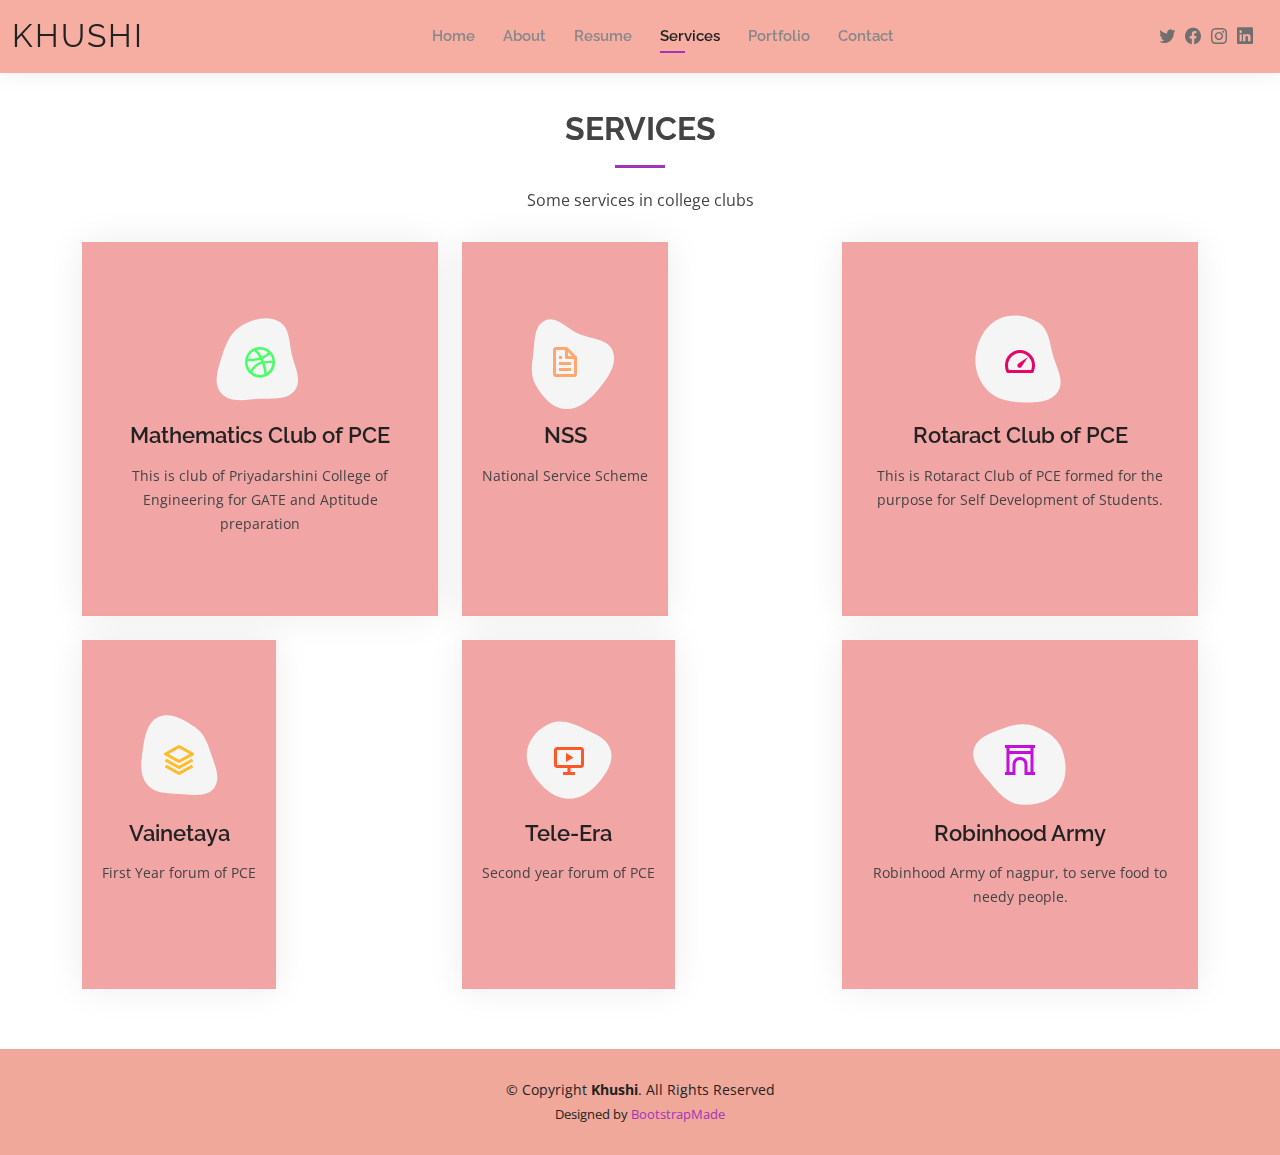
<file: services.html>
<!DOCTYPE html>
<html lang="en">

<head>
    <meta charset="utf-8">
    <meta content="width=device-width, initial-scale=1.0" name="viewport">

    <title>Services - Khushi Bootstrap Template</title>
    <meta content="" name="description">
    <meta content="" name="keywords">

    <!-- Favicons -->
    <link href="assets/img/favicon.png" rel="icon">
    <link href="assets/img/apple-touch-icon.png" rel="apple-touch-icon">

    <!-- Google Fonts -->
    <link href="https://fonts.googleapis.com/css?family=Open+Sans:300,300i,400,400i,600,600i,700,700i|Raleway:300,300i,400,400i,500,500i,600,600i,700,700i|Poppins:300,300i,400,400i,500,500i,600,600i,700,700i" rel="stylesheet">

    <!-- Vendor CSS Files -->
    <link href="assets/vendor/aos/aos.css" rel="stylesheet">
    <link href="assets/vendor/bootstrap/css/bootstrap.min.css" rel="stylesheet">
    <link href="assets/vendor/bootstrap-icons/bootstrap-icons.css" rel="stylesheet">
    <link href="assets/vendor/boxicons/css/boxicons.min.css" rel="stylesheet">
    <link href="assets/vendor/glightbox/css/glightbox.min.css" rel="stylesheet">
    <link href="assets/vendor/swiper/swiper-bundle.min.css" rel="stylesheet">

    <!-- Template Main CSS File -->
    <link href="assets/css/style.css" rel="stylesheet">

    <!-- =======================================================
  * Template Name: Kelly - v4.3.0
  * Template URL: https://bootstrapmade.com/kelly-free-bootstrap-cv-resume-html-template/
  * Author: BootstrapMade.com
  * License: https://bootstrapmade.com/license/
  ======================================================== -->
</head>

<body>

    <!-- ======= Header ======= -->
    <header id="header" class="fixed-top">
        <div class="container-fluid d-flex justify-content-between align-items-center">

            <h1 class="logo me-auto me-lg-0"><a href="index.html">Khushi</a></h1>
            <!-- Uncomment below if you prefer to use an image logo -->
            <!-- <a href="index.html" class="logo"><img src="assets/img/logo.png" alt="" class="img-fluid"></a>-->

            <nav id="navbar" class="navbar order-last order-lg-0">
                <ul>
                    <li><a href="index.html">Home</a></li>
                    <li><a href="about.html">About</a></li>
                    <li><a href="resume.html">Resume</a></li>
                    <li><a class="active" href="services.html">Services</a></li>
                    <li><a href="portfolio.html">Portfolio</a></li>
                    <li><a href="contact.html">Contact</a></li>
                </ul>
                <i class="bi bi-list mobile-nav-toggle"></i>
            </nav>
            <!-- .navbar -->

            <div class="header-social-links">
                <a href="#" class="twitter"><i class="bi bi-twitter"></i></a>
                <a href="#" class="facebook"><i class="bi bi-facebook"></i></a>
                <a href="#" class="instagram"><i class="bi bi-instagram"></i></a>
                <a href="#" class="linkedin"><i class="bi bi-linkedin"></i></i></a>
            </div>

        </div>

    </header>
    <!-- End Header -->

    <main id="main">

        <!-- ======= Services Section ======= -->
        <section id="services" class="services">
            <div class="container" data-aos="fade-up">

                <div class="section-title">
                    <h2>Services</h2>
                    <p>Some services in college clubs</p>
                </div>

                <div class="row">
                    <div class="col-lg-4 col-md-6 d-flex align-items-stretch" data-aos="zoom-in" data-aos-delay="100">
                        <div class="icon-box iconbox-blue">
                            <div class="icon">
                                <svg width="100" height="100" viewBox="0 0 600 600" xmlns="http://www.w3.org/2000/svg">
                  <path stroke="none" stroke-width="0" fill="#f5f5f5" d="M300,521.0016835830174C376.1290562159157,517.8887921683347,466.0731472004068,529.7835943286574,510.70327084640275,468.03025145048787C554.3714126377745,407.6079735673963,508.03601936045806,328.9844924480964,491.2728898941984,256.3432110539036C474.5976632858925,184.082847569629,479.9380746630129,96.60480741107993,416.23090153303,58.64404602377083C348.86323505073057,18.502131276798302,261.93793281208167,40.57373210992963,193.5410806939664,78.93577620505333C130.42746243093433,114.334589627462,98.30271207620316,179.96522072025542,76.75703585869454,249.04625023123273C51.97151888228291,328.5150500222984,13.704378332031375,421.85034740162234,66.52175969318436,486.19268352777647C119.04800174914682,550.1803526380478,217.28368757567262,524.383925680826,300,521.0016835830174"></path>
                </svg>
                                <i class="bx bxl-dribbble"></i>
                            </div>
                            <h4><a href="">Mathematics Club of PCE</a></h4>
                            <p>This is club of Priyadarshini College of Engineering for GATE and Aptitude preparation</p>
                        </div>
                    </div>

                    <div class="col-lg-4 col-md-6 d-flex align-items-stretch mt-4 mt-md-0" data-aos="zoom-in" data-aos-delay="200">
                        <div class="icon-box iconbox-orange ">
                            <div class="icon">
                                <svg width="100" height="100" viewBox="0 0 600 600" xmlns="http://www.w3.org/2000/svg">
                  <path stroke="none" stroke-width="0" fill="#f5f5f5" d="M300,582.0697525312426C382.5290701553225,586.8405444964366,449.9789794690241,525.3245884688669,502.5850820975895,461.55621195738473C556.606425686781,396.0723002908107,615.8543463187945,314.28637112970534,586.6730223649479,234.56875336149918C558.9533121215079,158.8439757836574,454.9685369536778,164.00468322053177,381.49747125262974,130.76875717737553C312.15926192815925,99.40240125094834,248.97055460311594,18.661163978235184,179.8680185752513,50.54337015887873C110.5421016452524,82.52863877960104,119.82277516462835,180.83849132639028,109.12597500060166,256.43424936330496C100.08760227029461,320.3096726198365,92.17705696193138,384.0621239912766,124.79988738764834,439.7174275375508C164.83382741302287,508.01625554203684,220.96474134820875,577.5009287672846,300,582.0697525312426"></path>
                </svg>
                                <i class="bx bx-file"></i>
                            </div>
                            <h4><a href="">NSS</a></h4>
                            <p>National Service Scheme</p>
                        </div>
                    </div>

                    <div class="col-lg-4 col-md-6 d-flex align-items-stretch mt-4 mt-lg-0" data-aos="zoom-in" data-aos-delay="300">
                        <div class="icon-box iconbox-pink">
                            <div class="icon">
                                <svg width="100" height="100" viewBox="0 0 600 600" xmlns="http://www.w3.org/2000/svg">
                  <path stroke="none" stroke-width="0" fill="#f5f5f5" d="M300,541.5067337569781C382.14930387511276,545.0595476570109,479.8736841581634,548.3450877840088,526.4010558755058,480.5488172755941C571.5218469581645,414.80211281144784,517.5187510058486,332.0715597781072,496.52539010469104,255.14436215662573C477.37192572678356,184.95920475031193,473.57363656557914,105.61284051026155,413.0603344069578,65.22779650032875C343.27470386102294,18.654635553484475,251.2091493199835,5.337323636656869,175.0934190732945,40.62881213300186C97.87086631185822,76.43348514350839,51.98124368387456,156.15599469081315,36.44837278890362,239.84606092416172C21.716077023791087,319.22268207091537,43.775223500013084,401.1760424656574,96.891909868211,461.97329694683043C147.22146801428983,519.5804099606455,223.5754009179313,538.201503339737,300,541.5067337569781"></path>
                </svg>
                                <i class="bx bx-tachometer"></i>
                            </div>
                            <h4><a href="">Rotaract Club of PCE</a></h4>
                            <p>This is Rotaract Club of PCE formed for the purpose for Self Development of Students.</p>
                        </div>
                    </div>

                    <div class="col-lg-4 col-md-6 d-flex align-items-stretch mt-4" data-aos="zoom-in" data-aos-delay="100">
                        <div class="icon-box iconbox-yellow">
                            <div class="icon">
                                <svg width="100" height="100" viewBox="0 0 600 600" xmlns="http://www.w3.org/2000/svg">
                  <path stroke="none" stroke-width="0" fill="#f5f5f5" d="M300,503.46388370962813C374.79870501325706,506.71871716319447,464.8034551963731,527.1746412648533,510.4981551193396,467.86667711651364C555.9287308511215,408.9015244558933,512.6030010748507,327.5744911775523,490.211057578863,256.5855673507754C471.097692560561,195.9906835881958,447.69079081568157,138.11976852964426,395.19560036434837,102.3242989838813C329.3053358748298,57.3949838291264,248.02791733380457,8.279543830951368,175.87071277845988,42.242879143198664C103.41431057327972,76.34704239035025,93.79494320519305,170.9812938413882,81.28167332365135,250.07896920659033C70.17666984294237,320.27484674793965,64.84698225790005,396.69656628748305,111.28512138212992,450.4950937839243C156.20124167950087,502.5303643271138,231.32542653798444,500.4755392045468,300,503.46388370962813"></path>
                </svg>
                                <i class="bx bx-layer"></i>
                            </div>
                            <h4><a href="">Vainetaya</a></h4>
                            <p>First Year forum of PCE</p>
                        </div>
                    </div>

                    <div class="col-lg-4 col-md-6 d-flex align-items-stretch mt-4" data-aos="zoom-in" data-aos-delay="200">
                        <div class="icon-box iconbox-red">
                            <div class="icon">
                                <svg width="100" height="100" viewBox="0 0 600 600" xmlns="http://www.w3.org/2000/svg">
                  <path stroke="none" stroke-width="0" fill="#f5f5f5" d="M300,532.3542879108572C369.38199826031484,532.3153073249985,429.10787420159085,491.63046689027357,474.5244479745417,439.17860296908856C522.8885846962883,383.3225815378663,569.1668002868075,314.3205725914397,550.7432151929288,242.7694973846089C532.6665558377875,172.5657663291529,456.2379748765914,142.6223662098291,390.3689995646985,112.34683881706744C326.66090330228417,83.06452184765237,258.84405631176094,53.51806209861945,193.32584062364296,78.48882559362697C121.61183558270385,105.82097193414197,62.805066853699245,167.19869350419734,48.57481801355237,242.6138429142374C34.843463184063346,315.3850353017275,76.69343916112496,383.4422959591041,125.22947124332185,439.3748458443577C170.7312796277747,491.8107796887764,230.57421082200815,532.3932930995766,300,532.3542879108572"></path>
                </svg>
                                <i class="bx bx-slideshow"></i>
                            </div>
                            <h4><a href="">Tele-Era</a></h4>
                            <p>Second year forum of PCE</p>
                        </div>
                    </div>

                    <div class="col-lg-4 col-md-6 d-flex align-items-stretch mt-4" data-aos="zoom-in" data-aos-delay="300">
                        <div class="icon-box iconbox-teal">
                            <div class="icon">
                                <svg width="100" height="100" viewBox="0 0 600 600" xmlns="http://www.w3.org/2000/svg">
                  <path stroke="none" stroke-width="0" fill="#f5f5f5" d="M300,566.797414625762C385.7384707136149,576.1784315230908,478.7894351017131,552.8928747891023,531.9192734346935,484.94944893311C584.6109503024035,417.5663521118492,582.489472248146,322.67544863468447,553.9536738515405,242.03673114598146C529.1557734026468,171.96086150256528,465.24506316201064,127.66468636344209,395.9583748389544,100.7403814666027C334.2173773831606,76.7482773500951,269.4350130405921,84.62216499799875,207.1952322260088,107.2889140133804C132.92018162631612,134.33871894543012,41.79353780512637,160.00259165414826,22.644507872594943,236.69541883565114C3.319112789854554,314.0945973066697,72.72355303640163,379.243833228382,124.04198916343866,440.3218312028393C172.9286146004772,498.5055451809895,224.45579914871206,558.5317968840102,300,566.797414625762"></path>
                </svg>
                                <i class="bx bx-arch"></i>
                            </div>
                            <h4><a href="">Robinhood Army</a></h4>
                            <p>Robinhood Army of nagpur, to serve food to needy people.</p>
                        </div>
                    </div>

                </div>

            </div>
        </section>
        <!-- End Services Section -->

    </main>
    <!-- End #main -->

    <!-- ======= Footer ======= -->
    <footer id="footer">
        <div class="container">
            <div class="copyright">
                &copy; Copyright <strong><span>Khushi</span></strong>. All Rights Reserved
            </div>
            <div class="credits">
                <!-- All the links in the footer should remain intact. -->
                <!-- You can delete the links only if you purchased the pro version. -->
                <!-- Licensing information: https://bootstrapmade.com/license/ -->
                <!-- Purchase the pro version with working PHP/AJAX contact form: https://bootstrapmade.com/kelly-free-bootstrap-cv-resume-html-template/ -->
                Designed by <a href="https://bootstrapmade.com/">BootstrapMade</a>
            </div>
        </div>
    </footer>
    <!-- End  Footer -->

    <div id="preloader"></div>
    <a href="#" class="back-to-top d-flex align-items-center justify-content-center"><i class="bi bi-arrow-up-short"></i></a>

    <!-- Vendor JS Files -->
    <script src="assets/vendor/aos/aos.js"></script>
    <script src="assets/vendor/bootstrap/js/bootstrap.bundle.min.js"></script>
    <script src="assets/vendor/glightbox/js/glightbox.min.js"></script>
    <script src="assets/vendor/isotope-layout/isotope.pkgd.min.js"></script>
    <script src="assets/vendor/php-email-form/validate.js"></script>
    <script src="assets/vendor/purecounter/purecounter.js"></script>
    <script src="assets/vendor/swiper/swiper-bundle.min.js"></script>
    <script src="assets/vendor/waypoints/noframework.waypoints.js"></script>

    <!-- Template Main JS File -->
    <script src="assets/js/main.js"></script>

</body>

</html>
</file>
<file: assets/css/style.css>
/**
* Template Name: Kelly - v4.3.0
* Template URL: https://bootstrapmade.com/kelly-free-bootstrap-cv-resume-html-template/
* Author: BootstrapMade.com
* License: https://bootstrapmade.com/license/
*/


/*--------------------------------------------------------------
# General
--------------------------------------------------------------*/

body {
    font-family: "Open Sans", sans-serif;
    color: #444444;
}

a {
    color: #a134b7;
    text-decoration: none;
}

a:hover {
    color: #b051cd;
    text-decoration: none;
}

h1,
h2,
h3,
h4,
h5,
h6 {
    font-family: "Raleway", sans-serif;
}

#main {
    margin-top: 50px;
}

@media (max-width: 992px) {
    #main {
        margin-top: 30px;
    }
}


/*--------------------------------------------------------------
# Preloader
--------------------------------------------------------------*/

#preloader {
    position: fixed;
    top: 0;
    left: 0;
    right: 0;
    bottom: 0;
    z-index: 9999;
    overflow: hidden;
    background: rgb(248, 192, 192);
}

#preloader:before {
    content: "";
    position: fixed;
    top: calc(50% - 30px);
    left: calc(50% - 30px);
    border: 6px solid #a134b7;
    border-top-color: #dcf5f2;
    border-radius: 50%;
    width: 60px;
    height: 60px;
    -webkit-animation: animate-preloader 1s linear infinite;
    animation: animate-preloader 1s linear infinite;
}

@-webkit-keyframes animate-preloader {
    0% {
        transform: rotate(0deg);
    }
    100% {
        transform: rotate(360deg);
    }
}

@keyframes animate-preloader {
    0% {
        transform: rotate(0deg);
    }
    100% {
        transform: rotate(360deg);
    }
}


/*--------------------------------------------------------------
# Back to top button
--------------------------------------------------------------*/

.back-to-top {
    position: fixed;
    visibility: hidden;
    opacity: 0;
    right: 15px;
    bottom: 15px;
    z-index: 996;
    background: #a134b7;
    width: 40px;
    height: 40px;
    border-radius: 50px;
    transition: all 0.4s;
}

.back-to-top i {
    font-size: 24px;
    color: #fff;
    line-height: 0;
}

.back-to-top:hover {
    background: #a249cb;
    color: #fff;
}

.back-to-top.active {
    visibility: visible;
    opacity: 1;
}


/*--------------------------------------------------------------
# Header
--------------------------------------------------------------*/

#header {
    background: #f7aea2;
    box-shadow: 0px 0px 25px 0 rgba(0, 0, 0, 0.08);
    z-index: 997;
    padding: 15px 0;
}

#header .logo {
    font-size: 32px;
    margin: 0;
    padding: 0;
    line-height: 1;
    font-weight: 400;
    letter-spacing: 2px;
    text-transform: uppercase;
}

#header .logo a {
    color: #222222;
}

#header .logo img {
    max-height: 40px;
}

@media (max-width: 992px) {
    #header .logo {
        font-size: 28px;
    }
}


/*--------------------------------------------------------------
# Header Social Links
--------------------------------------------------------------*/

.header-social-links {
    padding-right: 15px;
}

.header-social-links a {
    color: #6f6f6f;
    padding-left: 6px;
    display: inline-block;
    line-height: 0px;
    transition: 0.3s;
    font-size: 16px;
}

.header-social-links a:hover {
    color: #a134b7;
}


/*--------------------------------------------------------------
# Navigation Menu
--------------------------------------------------------------*/


/**
* Desktop Navigation 
*/

.navbar {
    padding: 0;
}

.navbar ul {
    margin: 0;
    padding: 0;
    display: flex;
    list-style: none;
    align-items: center;
}

.navbar li {
    position: relative;
    padding: 10px 0 10px 28px;
}

.navbar a,
.navbar a:focus {
    display: flex;
    align-items: center;
    justify-content: space-between;
    font-family: "Raleway", sans-serif;
    font-size: 15px;
    font-weight: 600;
    color: #888888;
    white-space: nowrap;
    transition: 0.3s;
    position: relative;
}

.navbar a i,
.navbar a:focus i {
    font-size: 12px;
    line-height: 0;
    margin-left: 5px;
}

.navbar>ul>li>a:before {
    content: "";
    position: absolute;
    width: 0;
    height: 2px;
    bottom: -5px;
    left: 0;
    background-color: #a134b7;
    visibility: hidden;
    width: 0px;
    transition: all 0.3s ease-in-out 0s;
}

.navbar a:hover:before,
.navbar li:hover>a:before,
.navbar .active:before {
    visibility: visible;
    width: 25px;
}

.navbar a:hover,
.navbar .active,
.navbar .active:focus,
.navbar li:hover>a {
    color: #222222;
}

.navbar .dropdown ul {
    display: block;
    position: absolute;
    left: 14px;
    top: calc(100% + 30px);
    margin: 0;
    padding: 10px 0;
    z-index: 99;
    opacity: 0;
    visibility: hidden;
    background: rgb(240, 164, 164);
    box-shadow: 0px 0px 30px rgba(127, 137, 161, 0.25);
    transition: 0.3s;
    border-radius: 4px;
}

.navbar .dropdown ul li {
    min-width: 200px;
    padding: 0;
}

.navbar .dropdown ul a {
    padding: 10px 20px;
    font-size: 15px;
    text-transform: none;
    font-weight: 600;
}

.navbar .dropdown ul a i {
    font-size: 12px;
}

.navbar .dropdown ul a:hover,
.navbar .dropdown ul .active:hover,
.navbar .dropdown ul li:hover>a {
    color: #a134b7;
}

.navbar .dropdown:hover>ul {
    opacity: 1;
    top: 100%;
    visibility: visible;
}

.navbar .dropdown .dropdown ul {
    top: 0;
    left: calc(100% - 30px);
    visibility: hidden;
}

.navbar .dropdown .dropdown:hover>ul {
    opacity: 1;
    top: 0;
    left: 100%;
    visibility: visible;
}

@media (max-width: 1366px) {
    .navbar .dropdown .dropdown ul {
        left: -90%;
    }
    .navbar .dropdown .dropdown:hover>ul {
        left: -100%;
    }
}


/**
* Mobile Navigation 
*/

.mobile-nav-toggle {
    color: #222222;
    font-size: 28px;
    cursor: pointer;
    display: none;
    line-height: 0;
    transition: 0.5s;
}

.mobile-nav-toggle.bi-x {
    color: #fff;
}

@media (max-width: 991px) {
    .mobile-nav-toggle {
        display: block;
    }
    .navbar ul {
        display: none;
    }
}

.navbar-mobile {
    position: fixed;
    overflow: hidden;
    top: 0;
    right: 0;
    left: 0;
    bottom: 0;
    background: rgba(9, 9, 9, 0.9);
    transition: 0.3s;
    z-index: 999;
}

.navbar-mobile .mobile-nav-toggle {
    position: absolute;
    top: 15px;
    right: 15px;
}

.navbar-mobile ul {
    display: block;
    position: absolute;
    top: 55px;
    right: 15px;
    bottom: 15px;
    left: 15px;
    padding: 10px 0;
    border-radius: 10px;
    background-color: rgb(241, 165, 165);
    overflow-y: auto;
    transition: 0.3s;
}

.navbar-mobile a {
    font-size: 15px;
    padding-right: 15px;
    color: #222222;
}

.navbar-mobile a:hover,
.navbar-mobile .active,
.navbar-mobile li:hover>a {
    color: #a134b7;
}

.navbar-mobile .getstarted {
    margin: 15px;
}

.navbar-mobile .dropdown ul {
    position: static;
    display: none;
    margin: 10px 20px;
    padding: 10px 0;
    z-index: 99;
    opacity: 1;
    visibility: visible;
    background: rgb(240, 166, 166);
    box-shadow: 0px 0px 30px rgba(127, 137, 161, 0.25);
}

.navbar-mobile .dropdown ul li {
    min-width: 200px;
}

.navbar-mobile .dropdown ul a {
    padding: 10px 20px;
}

.navbar-mobile .dropdown ul a i {
    font-size: 12px;
}

.navbar-mobile .dropdown ul a:hover,
.navbar-mobile .dropdown ul .active:hover,
.navbar-mobile .dropdown ul li:hover>a {
    color: #a134b7;
}

.navbar-mobile .dropdown>.dropdown-active {
    display: block;
}


/*--------------------------------------------------------------
# Hero Section
--------------------------------------------------------------*/

#hero {
    width: 100%;
    height: 100vh;
    background: url("../img/hero-bg.jpg") top right;
    background-size: cover;
}

#hero .container {
    padding-top: 70px;
    position: relative;
}

@media (max-width: 992px) {
    #hero .container {
        padding-top: 58px;
    }
}

#hero h1 {
    margin: 0;
    font-size: 48px;
    font-weight: 700;
    line-height: 56px;
    color: #222222;
}

#hero h2 {
    color: #6f6f6f;
    margin: 10px 0 0 0;
    font-size: 22px;
}

#hero .btn-about {
    font-family: "Raleway", sans-serif;
    text-transform: uppercase;
    font-weight: 600;
    font-size: 12px;
    letter-spacing: 1px;
    display: inline-block;
    padding: 12px 40px;
    border-radius: 50px;
    transition: 0.5s;
    margin-top: 30px;
    color: rgb(245, 173, 173);
    background: #a134b7;
}

#hero .btn-about:hover {
    background: #a13dc8;
}

@media (min-width: 1024px) {
    #hero {
        background-attachment: fixed;
    }
}

@media (max-width: 992px) {
    #hero:before {
        content: "";
        background: rgba(240, 159, 159, 0.8);
        position: absolute;
        bottom: 0;
        top: 0;
        left: 0;
        right: 0;
    }
    #hero h1 {
        font-size: 28px;
        line-height: 36px;
    }
    #hero h2 {
        font-size: 18px;
        line-height: 24px;
    }
}


/*--------------------------------------------------------------
# Sections General
--------------------------------------------------------------*/

section {
    padding: 60px 0;
}

.section-bg {
    background-color: #eeaaa5;
}

.section-title {
    text-align: center;
    padding-bottom: 30px;
}

.section-title h2 {
    font-size: 32px;
    font-weight: bold;
    text-transform: uppercase;
    margin-bottom: 20px;
    padding-bottom: 20px;
    position: relative;
}

.section-title h2::after {
    content: '';
    position: absolute;
    display: block;
    width: 50px;
    height: 3px;
    background: #a134b7;
    bottom: 0;
    left: calc(50% - 25px);
}

.section-title p {
    margin-bottom: 0;
}


/*--------------------------------------------------------------
# Cta
--------------------------------------------------------------*/

.cta {
    background: linear-gradient(rgba(0, 0, 0, 0.6), rgba(0, 0, 0, 0.6)), url("../img/bg-1.jpg") fixed center center;
    background-size: cover;
    padding: 80px 0;
}

.cta h3 {
    color: #fff;
    font-size: 28px;
    font-weight: 700;
}

.cta p {
    color: #fff;
}

.cta .cta-btn {
    font-family: "Raleway", sans-serif;
    text-transform: uppercase;
    font-weight: 500;
    font-size: 16px;
    letter-spacing: 1px;
    display: inline-block;
    padding: 8px 20px;
    border-radius: 2px;
    transition: 0.5s;
    margin: 10px;
    border: 2px solid #fff;
    color: #fff;
}

.cta .cta-btn:hover {
    background: #a134b7;
    border: 2px solid #a134b7;
}

@media (max-width: 1024px) {
    .cta {
        background-attachment: scroll;
    }
}

@media (min-width: 769px) {
    .cta .cta-btn-container {
        display: flex;
        align-items: center;
        justify-content: flex-end;
    }
}


/*--------------------------------------------------------------
# About
--------------------------------------------------------------*/

.about .content h3 {
    font-weight: 700;
    font-size: 26px;
    color: #555555;
}

.about .content ul {
    list-style: none;
    padding: 0;
}

.about .content ul li {
    padding-bottom: 10px;
}

.about .content ul i {
    font-size: 20px;
    padding-right: 2px;
    color: #a134b7;
}

.about .content p:last-child {
    margin-bottom: 0;
}


/*--------------------------------------------------------------
# Skills
--------------------------------------------------------------*/

.skills .progress {
    height: 60px;
    display: block;
    background: none;
    border-radius: 0;
}

.skills .progress .skill {
    padding: 10px 0;
    margin: 0 0 6px 0;
    text-transform: uppercase;
    display: block;
    font-weight: 600;
    font-family: "Poppins", sans-serif;
    color: #222222;
}

.skills .progress .skill .val {
    float: right;
    font-style: normal;
}

.skills .progress-bar-wrap {
    background: #eba0a0;
}

.skills .progress-bar {
    width: 1px;
    height: 10px;
    transition: .9s;
    background-color: #a834b7;
}


/*--------------------------------------------------------------
# Facts
--------------------------------------------------------------*/

.facts .counters span {
    font-size: 48px;
    display: block;
    color: #a834b7;
}

.facts .counters p {
    padding: 0;
    margin: 0 0 20px 0;
    font-family: "Raleway", sans-serif;
    font-size: 14px;
}


/*--------------------------------------------------------------
# Testimonials
--------------------------------------------------------------*/

.testimonials .section-header {
    margin-bottom: 40px;
}

.testimonials .testimonial-item {
    text-align: center;
}

.testimonials .testimonial-item .testimonial-img {
    width: 120px;
    border-radius: 50%;
    border: 4px solid #fff;
    margin: 0 auto;
}

.testimonials .testimonial-item h3 {
    font-size: 20px;
    font-weight: bold;
    margin: 10px 0 5px 0;
    color: #111;
}

.testimonials .testimonial-item h4 {
    font-size: 14px;
    color: #999;
    margin: 0 0 15px 0;
}

.testimonials .testimonial-item .quote-icon-left,
.testimonials .testimonial-item .quote-icon-right {
    color: #d45bce;
    font-size: 26px;
}

.testimonials .testimonial-item .quote-icon-left {
    display: inline-block;
    left: -5px;
    position: relative;
}

.testimonials .testimonial-item .quote-icon-right {
    display: inline-block;
    right: -5px;
    position: relative;
    top: 10px;
}

.testimonials .testimonial-item p {
    font-style: italic;
    margin: 0 auto 15px auto;
}

@media (min-width: 992px) {
    .testimonials .testimonial-item p {
        width: 80%;
    }
}

.testimonials .swiper-pagination {
    margin-top: 20px;
    position: relative;
}

.testimonials .swiper-pagination .swiper-pagination-bullet {
    width: 12px;
    height: 12px;
    background-color: rgb(245, 164, 164);
    opacity: 1;
    border: 1px solid #a134b7;
}

.testimonials .swiper-pagination .swiper-pagination-bullet-active {
    background-color: #a134b7;
}


/*--------------------------------------------------------------
# Resume
--------------------------------------------------------------*/

.resume .resume-title {
    font-size: 26px;
    font-weight: 400;
    margin-top: 20px;
    margin-bottom: 20px;
    color: #222222;
}

.resume .resume-item {
    padding: 0 0 20px 20px;
    margin-top: -2px;
    border-left: 2px solid #a134b7;
    position: relative;
}

.resume .resume-item h4 {
    line-height: 18px;
    font-size: 18px;
    font-weight: 600;
    font-family: "Poppins", sans-serif;
    color: #661d68;
    margin-bottom: 10px;
}

.resume .resume-item h5 {
    font-size: 16px;
    background: #e9b2ab;
    padding: 5px 15px;
    display: inline-block;
    font-weight: 600;
    margin-bottom: 10px;
    color: #a134b7;
}

.resume .resume-item ul {
    padding-left: 20px;
}

.resume .resume-item ul li {
    padding-bottom: 10px;
}

.resume .resume-item:last-child {
    padding-bottom: 0;
}

.resume .resume-item::before {
    content: "";
    position: absolute;
    width: 16px;
    height: 16px;
    border-radius: 50px;
    left: -9px;
    top: 0;
    background: rgb(238, 158, 158);
    border: 2px solid #a134b7;
}


/*--------------------------------------------------------------
# Services
--------------------------------------------------------------*/

.services .icon-box {
    text-align: center;
    padding: 70px 20px 80px 20px;
    transition: all ease-in-out 0.3s;
    background: rgb(241, 165, 165);
    box-shadow: 0px 0 35px 0 rgba(0, 0, 0, 0.08);
}

.services .icon-box .icon {
    margin: 0 auto;
    width: 100px;
    height: 100px;
    display: flex;
    align-items: center;
    justify-content: center;
    transition: ease-in-out 0.3s;
    position: relative;
}

.services .icon-box .icon i {
    font-size: 36px;
    transition: 0.5s;
    position: relative;
}

.services .icon-box .icon svg {
    position: absolute;
    top: 0;
    left: 0;
}

.services .icon-box .icon svg path {
    transition: 0.5s;
    fill: #f5f5f5;
}

.services .icon-box h4 {
    font-weight: 600;
    margin: 10px 0 15px 0;
    font-size: 22px;
}

.services .icon-box h4 a {
    color: #222222;
    transition: ease-in-out 0.3s;
}

.services .icon-box p {
    line-height: 24px;
    font-size: 14px;
    margin-bottom: 0;
}

.services .iconbox-blue i {
    color: #47ff66;
}

.services .iconbox-blue:hover .icon i {
    color: #fff;
}

.services .iconbox-blue:hover .icon path {
    fill: #47ff47;
}

.services .iconbox-orange i {
    color: #ffa76e;
}

.services .iconbox-orange:hover .icon i {
    color: #fff;
}

.services .iconbox-orange:hover .icon path {
    fill: #ffa76e;
}

.services .iconbox-pink i {
    color: #e80368;
}

.services .iconbox-pink:hover .icon i {
    color: #fff;
}

.services .iconbox-pink:hover .icon path {
    fill: #e80368;
}

.services .iconbox-yellow i {
    color: #ffbb2c;
}

.services .iconbox-yellow:hover .icon i {
    color: #fff;
}

.services .iconbox-yellow:hover .icon path {
    fill: #ffbb2c;
}

.services .iconbox-red i {
    color: #ff5828;
}

.services .iconbox-red:hover .icon i {
    color: #fff;
}

.services .iconbox-red:hover .icon path {
    fill: #ff5828;
}

.services .iconbox-teal i {
    color: #c311db;
}

.services .iconbox-teal:hover .icon i {
    color: #fff;
}

.services .iconbox-teal:hover .icon path {
    fill: #b311db;
}


/*--------------------------------------------------------------
# Portfolio
--------------------------------------------------------------*/

.portfolio .portfolio-item {
    margin-bottom: 30px;
}

.portfolio #portfolio-flters {
    padding: 0;
    margin: 0 auto 20px auto;
    list-style: none;
    text-align: center;
}

.portfolio #portfolio-flters li {
    cursor: pointer;
    display: inline-block;
    padding: 8px 16px 10px 16px;
    font-size: 13px;
    font-weight: 500;
    line-height: 1;
    text-transform: uppercase;
    color: #444444;
    margin-bottom: 5px;
    transition: all 0.3s ease-in-out;
    border-radius: 50px;
}

.portfolio #portfolio-flters li:hover,
.portfolio #portfolio-flters li.filter-active {
    color: #fff;
    background: #a134b7;
}

.portfolio #portfolio-flters li:last-child {
    margin-right: 0;
}

.portfolio .portfolio-wrap {
    transition: 0.3s;
    position: relative;
    overflow: hidden;
    z-index: 1;
    background: rgba(34, 34, 34, 0.6);
}

.portfolio .portfolio-wrap::before {
    content: "";
    background: rgba(34, 34, 34, 0.6);
    position: absolute;
    left: 0;
    right: 0;
    top: 0;
    bottom: 0;
    transition: all ease-in-out 0.3s;
    z-index: 2;
    opacity: 0;
}

.portfolio .portfolio-wrap img {
    transition: all ease-in-out 0.3s;
}

.portfolio .portfolio-wrap .portfolio-info {
    opacity: 0;
    position: absolute;
    top: 0;
    left: 0;
    right: 0;
    bottom: 0;
    z-index: 3;
    transition: all ease-in-out 0.3s;
    display: flex;
    flex-direction: column;
    justify-content: flex-end;
    align-items: flex-start;
    padding: 20px;
}

.portfolio .portfolio-wrap .portfolio-info h4 {
    font-size: 20px;
    color: #fff;
    font-weight: 600;
}

.portfolio .portfolio-wrap .portfolio-info p {
    color: rgba(255, 255, 255, 0.7);
    font-size: 14px;
    text-transform: uppercase;
    padding: 0;
    margin: 0;
    font-style: italic;
}

.portfolio .portfolio-wrap .portfolio-links {
    text-align: center;
    z-index: 4;
}

.portfolio .portfolio-wrap .portfolio-links a {
    color: #fff;
    margin: 0 5px 0 0;
    font-size: 28px;
    display: inline-block;
    transition: 0.3s;
}

.portfolio .portfolio-wrap .portfolio-links a:hover {
    color: #d178d9;
}

.portfolio .portfolio-wrap:hover::before {
    opacity: 1;
}

.portfolio .portfolio-wrap:hover img {
    transform: scale(1.2);
}

.portfolio .portfolio-wrap:hover .portfolio-info {
    opacity: 1;
}


/*--------------------------------------------------------------
# Portfolio Details
--------------------------------------------------------------*/

.portfolio-details {
    padding-top: 0;
}

.portfolio-details .portfolio-details-slider img {
    width: 100%;
}

.portfolio-details .portfolio-details-slider .swiper-pagination {
    margin-top: 20px;
    position: relative;
}

.portfolio-details .portfolio-details-slider .swiper-pagination .swiper-pagination-bullet {
    width: 12px;
    height: 12px;
    background-color: rgb(240, 160, 160);
    opacity: 1;
    border: 1px solid #a134b7;
}

.portfolio-details .portfolio-details-slider .swiper-pagination .swiper-pagination-bullet-active {
    background-color: #a134b7;
}

.portfolio-details .portfolio-info {
    padding: 30px;
    box-shadow: 0px 0 30px rgba(34, 34, 34, 0.08);
}

.portfolio-details .portfolio-info h3 {
    font-size: 22px;
    font-weight: 700;
    margin-bottom: 20px;
    padding-bottom: 20px;
    border-bottom: 1px solid #eee;
}

.portfolio-details .portfolio-info ul {
    list-style: none;
    padding: 0;
    font-size: 15px;
}

.portfolio-details .portfolio-info ul li+li {
    margin-top: 10px;
}

.portfolio-details .portfolio-description {
    padding-top: 30px;
}

.portfolio-details .portfolio-description h2 {
    font-size: 26px;
    font-weight: 700;
    margin-bottom: 20px;
}

.portfolio-details .portfolio-description p {
    padding: 0;
}


/*--------------------------------------------------------------
# Contact
--------------------------------------------------------------*/

.contact .info {
    width: 100%;
    background: rgb(235, 156, 156);
}

.contact .info i {
    font-size: 20px;
    color: #a134b7;
    float: left;
    width: 44px;
    height: 44px;
    background: #eca093;
    display: flex;
    justify-content: center;
    align-items: center;
    border-radius: 50px;
    transition: all 0.3s ease-in-out;
}

.contact .info h4 {
    padding: 0 0 0 60px;
    font-size: 22px;
    font-weight: 600;
    margin-bottom: 5px;
    color: #222222;
}

.contact .info p {
    padding: 0 0 0 60px;
    margin-bottom: 0;
    font-size: 14px;
    color: #555555;
}

.contact .info .email,
.contact .info .phone {
    margin-top: 40px;
}

.contact .info .email:hover i,
.contact .info .address:hover i,
.contact .info .phone:hover i {
    background: #a134b7;
    color: #fff;
}

.contact .php-email-form {
    width: 100%;
    background: rgb(233, 154, 154);
}

.contact .php-email-form .form-group {
    padding-bottom: 8px;
}

.contact .php-email-form .error-message {
    display: none;
    color: #fff;
    background: #ed3c0d;
    text-align: center;
    padding: 15px;
    font-weight: 600;
}

.contact .php-email-form .sent-message {
    display: none;
    color: #fff;
    background: #18d26e;
    text-align: center;
    padding: 15px;
    font-weight: 600;
}

.contact .php-email-form .loading {
    display: none;
    background: rgb(238, 155, 155);
    text-align: center;
    padding: 15px;
}

.contact .php-email-form .loading:before {
    content: "";
    display: inline-block;
    border-radius: 50%;
    width: 24px;
    height: 24px;
    margin: 0 10px -6px 0;
    border: 3px solid #18d26e;
    border-top-color: #eee;
    -webkit-animation: animate-loading 1s linear infinite;
    animation: animate-loading 1s linear infinite;
}

.contact .php-email-form input,
.contact .php-email-form textarea {
    border-radius: 4px;
    box-shadow: none;
    font-size: 14px;
}

.contact .php-email-form input:focus,
.contact .php-email-form textarea:focus {
    border-color: #a134b7;
}

.contact .php-email-form input {
    height: 44px;
}

.contact .php-email-form textarea {
    padding: 10px 12px;
}

.contact .php-email-form button[type="submit"] {
    background: #a134b7;
    border: 0;
    padding: 10px 30px 12px 30px;
    color: #fff;
    transition: 0.4s;
    border-radius: 50px;
}

.contact .php-email-form button[type="submit"]:hover {
    background: #a13dc8;
}

@-webkit-keyframes animate-loading {
    0% {
        transform: rotate(0deg);
    }
    100% {
        transform: rotate(360deg);
    }
}

@keyframes animate-loading {
    0% {
        transform: rotate(0deg);
    }
    100% {
        transform: rotate(360deg);
    }
}


/*--------------------------------------------------------------
# Footer
--------------------------------------------------------------*/

#footer {
    background: #f0a89b;
    padding: 30px 0;
    color: #222222;
    font-size: 14px;
    text-align: center;
}

#footer .credits {
    padding-top: 5px;
    font-size: 13px;
}

#footer .credits a {
    color: #a134b7;
}
</file>
